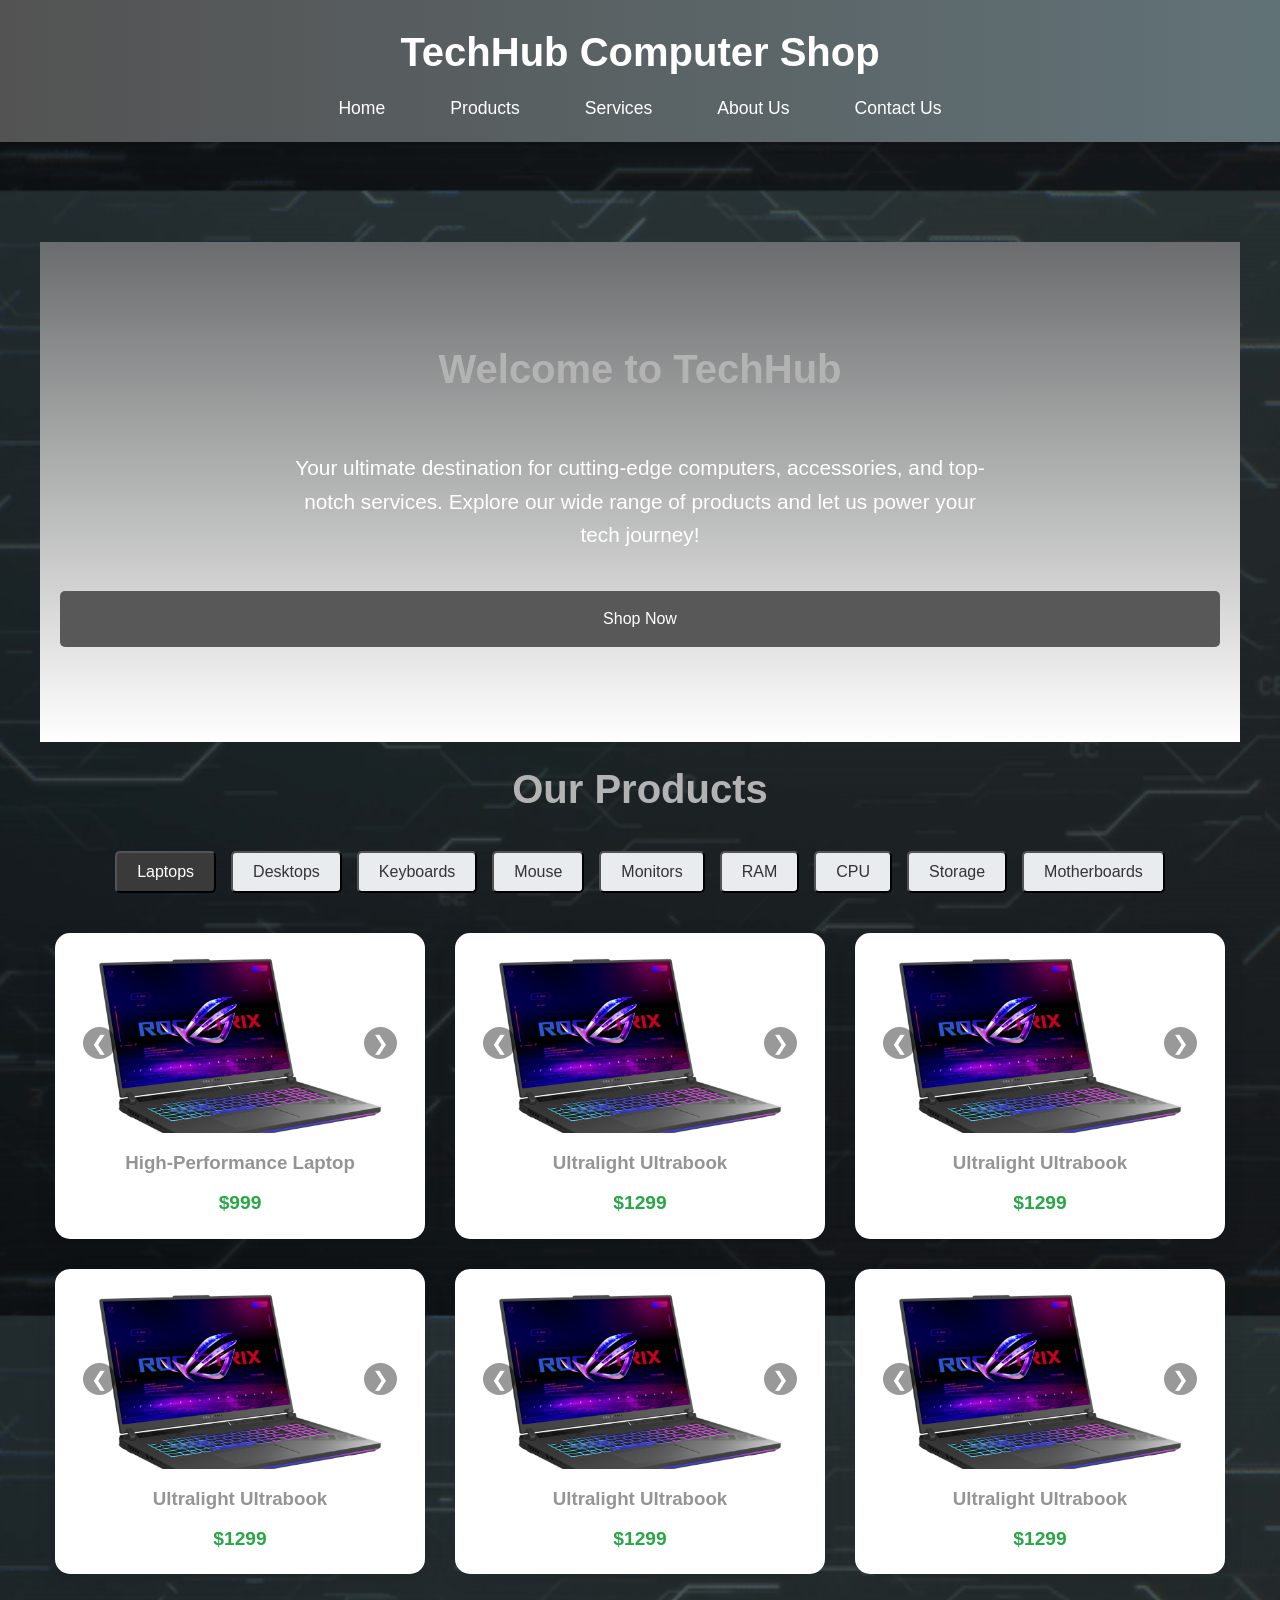
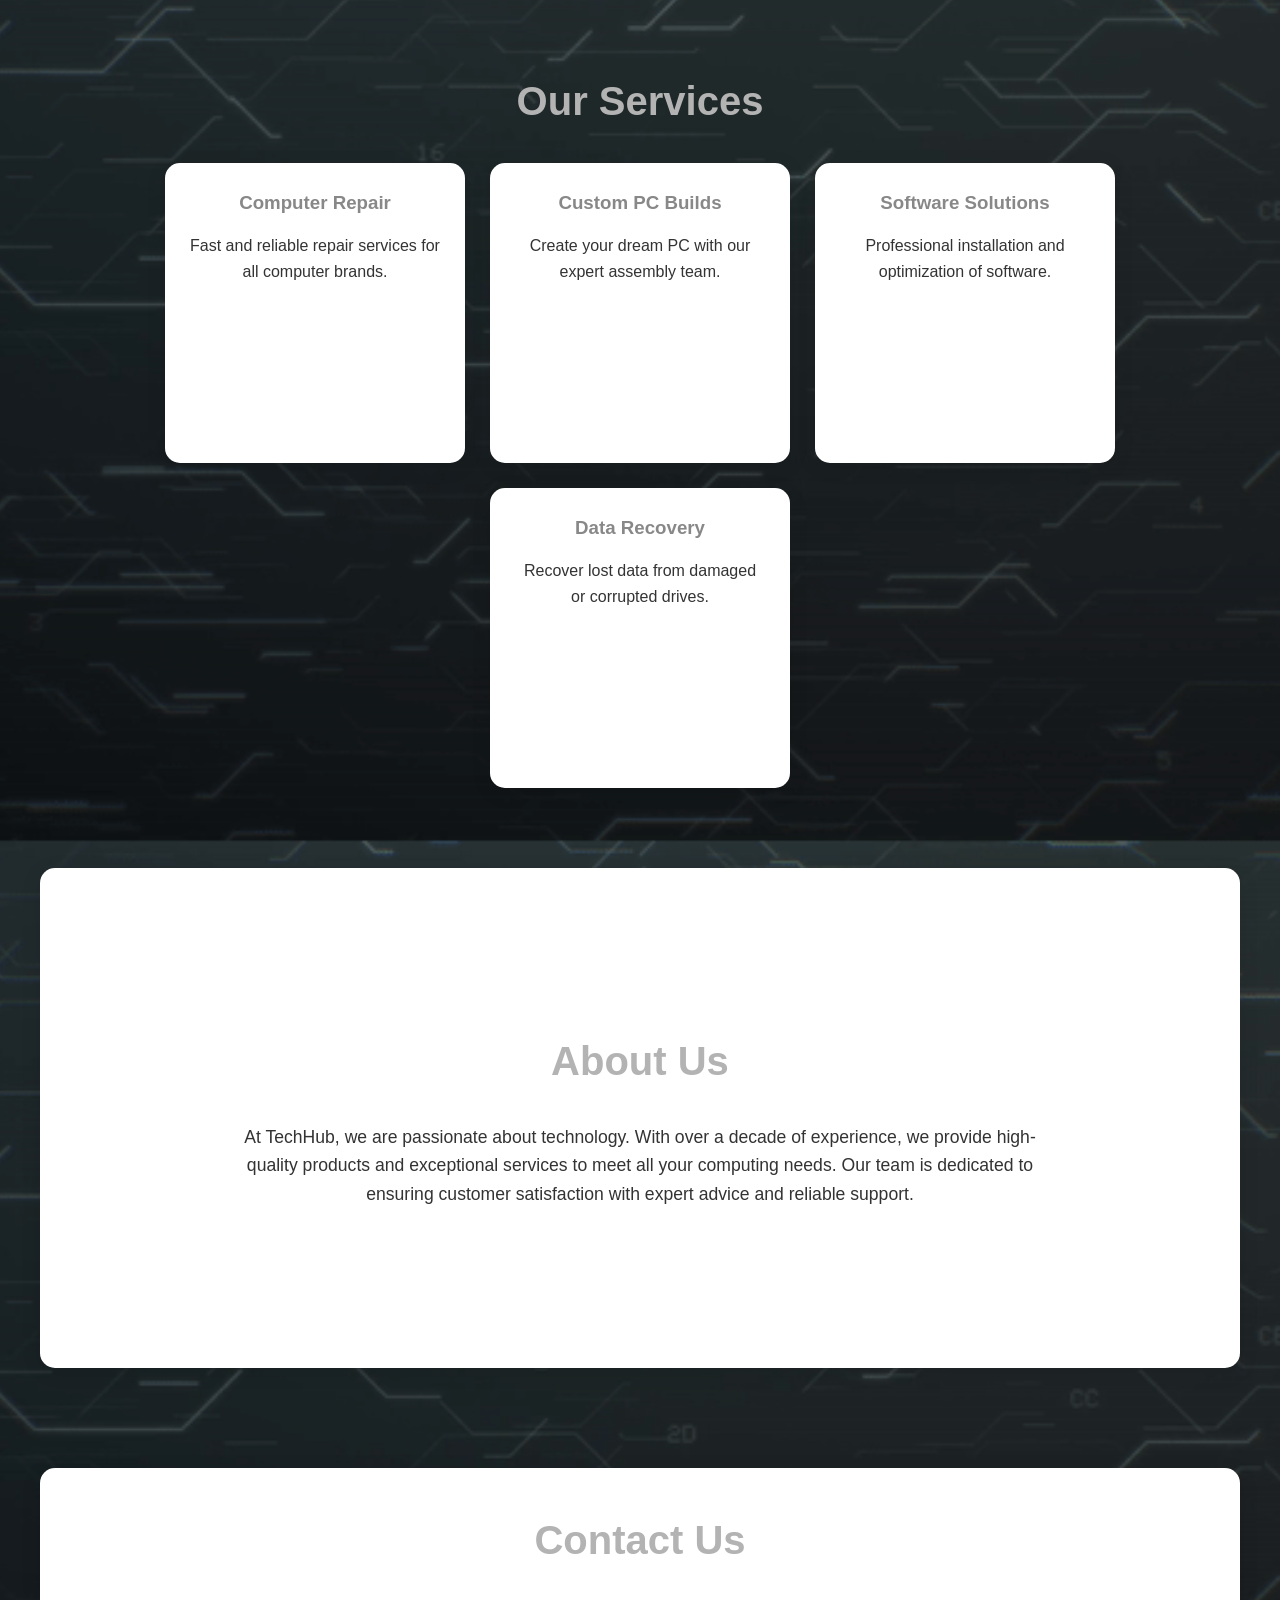
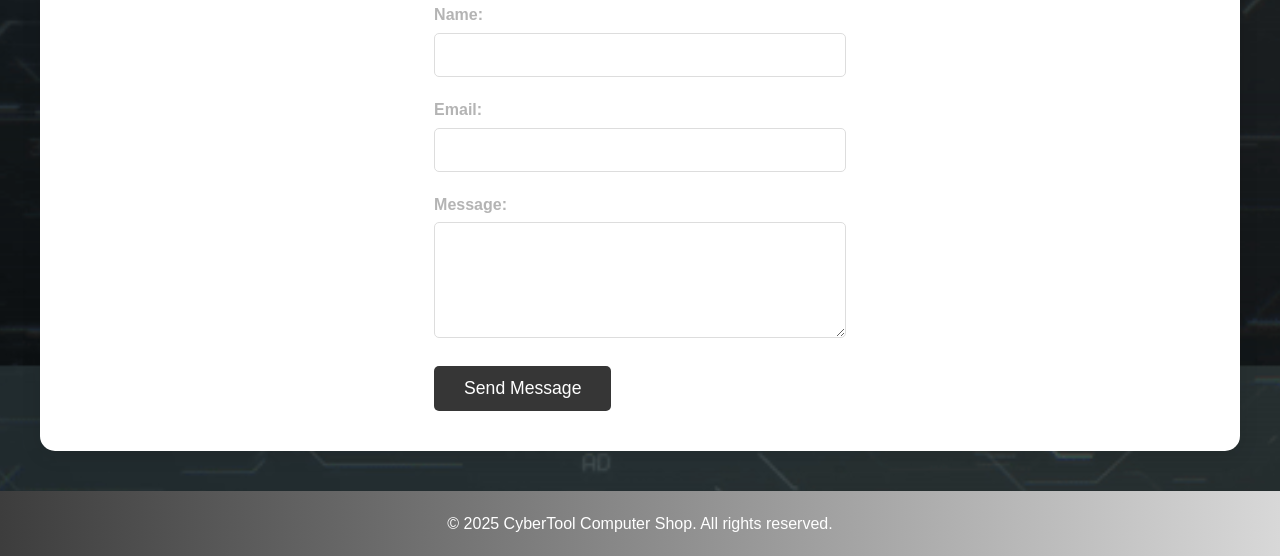
<file: computer show website/index.html>
<!DOCTYPE html>
<html lang="en">
    <head>
        <meta charset="UTF-8">
        <meta name="viewport" content="width=device-width, initial-scale=1.0">
        <title>TechHub Computer Shop</title>
        <link rel="stylesheet" href="prototype.css">
        
        <style>
            /* Reset and Basic Styles */
            * {
                margin: 0;
                padding: 0;
                box-sizing: border-box;
                font-family: 'Segoe UI', Arial, sans-serif;
            }

            html {
                scroll-behavior: smooth;
            }

            body {
                background-image: url(background.gif);
                background-size: 2000px;
                background-position: center;
                background-color: #f0f2f5;
                color: #333;
                line-height: 1.6;
            }

            header {
                background: linear-gradient(to right, #535353, #617277);
                color: white;
                padding: 20px 0;
                position: sticky;
                width: 100%;
                top: 0;
                z-index: 1000;
                box-shadow: 0 2px 10px rgba(0, 0, 0, 0.2);
            }

            header h1 {
                text-align: center;
                font-size: 2.5em;
                margin-bottom: 10px;
            }

            nav {
                text-align: center;
            }

            nav ul {
                list-style: none;
                display: flex;
                justify-content: center;
                gap: 25px;
            }

            nav ul li a {
                color: white;
                text-decoration: none;
                font-size: 1.1em;
                padding: 10px 20px;
                border-radius: 5px;
                transition: background-color 0.3s, transform 0.3s;
            }

            nav ul li a:hover {
                background-color: #989b9e;
                transform: scale(1.1);
            }

            nav ul li a.active {
                background-color: #989b9e;
                font-weight: bold;
            }

            section {  
                padding: 80px 20px;
                min-height: 500px;
                display: flex;
                flex-direction: column;
                justify-content: center;
                max-width: 1200px;
                margin: 0 auto;
            }

            section h2 {
                text-align: center;
                font-size: 2.5em;
                color: #b3b3b3;
                margin-bottom: 30px;
            }

            /* Home Section */
            #home {
                margin-top: 100px;
                background: linear-gradient(to bottom, #6b6c6d, #ffffff);
                background-size: cover;
                background-position: center;
                background-repeat: no-repeat;
                height: 400px;
                width: 100%;
                color: white;
                text-align: center;
            }
            #home p {
                font-size: 1.3em;
                max-width: 700px;
                margin: 20px auto;
            }

            #home .cta-button {
                display: inline-block;
                padding: 15px 30px;
                background-color: #585858;
                color: white;
                text-decoration: none;
                border-radius: 5px;
                margin-top: 20px;
                transition: background-color 0.3s;
            }

            #home .cta-button:hover {
                background-color: #494b4a;
            }

            /* Products Section */
            #products {
                padding-top: 120px; /* Extra padding to account for fixed header */
                padding: 15px;
            }

            #products .sub-nav {
                display: flex;
                justify-content: center;
                flex-wrap: wrap;
                gap: 15px;
                margin-bottom: 40px;
            }

            #products .sub-nav button {
                text-decoration: none;
                color: #333;
                background-color: #e9ecef;
                padding: 10px 20px;
                border-radius: 5px;
                font-size: 1em;
                transition: background-color 0.3s, color 0.3s;
                cursor: pointer;
            }
            
            #products .sub-nav button:hover,
            #products .sub-nav button.active {
                background-color: #3a3a3a;
                color: white;
            }

            #products .category {
                display: none; /* Hide all categories by default */
            }

            #products .category.active {
                display: block;
            }

            #products .product-grid {
                display: grid;
                grid-template-columns: repeat(auto-fit, minmax(300px, 1fr));
                gap: 30px;
            }

            #products .product-card {
                background: white;
                border-radius: 15px;
                box-shadow: 0 4px 20px rgba(0, 0, 0, 0.1);
                padding: 20px;
                text-align: center;
                transition: transform 0.3s, box-shadow 0.3s;
            }

            #products .product-card:hover {
                transform: translateY(-10px);
                box-shadow: 0 8px 25px rgba(0, 0, 0, 0.2);
            }

            #products .product-card img {
                width: 100%;
                height: 200px;
                object-fit: cover;
                border-radius: 10px;
                margin-bottom: 15px;
            }

            #products .product-card h3 {
                margin-bottom: 10px;
                color: #949494;
            }

            #products .product-card p {
                font-size: 1.2em;
                color: #28a745;
                font-weight: bold;
            }

            #services .service-list {
                display: flex;
                flex-wrap: wrap;
                justify-content: center;
                gap: 25px;
            }

            #services .service {
                background: white;
                border-radius: 15px;
                box-shadow: 0 4px 20px rgba(0, 0, 0, 0.1);
                padding: 25px;
                width: 300px;
                height: 300px;
                text-align: center;
                transition: transform 0.3s, box-shadow 0.3s;
            }

            #services .service:hover {
                transform: translateY(-10px);
                box-shadow: 0 8px 25px rgba(0, 0, 0, 0.2);
            }

            #services .service h3 {
                margin-bottom: 15px;
                color: #888888;
            }

            #about {
                background-color: white;
                border-radius: 15px;
                padding: 40px;
                box-shadow: 0 4px 20px rgba(0, 0, 0, 0.1);
                margin-bottom: 100px;
            }

            #about p {
                max-width: 800px;
                margin: 0 auto;
                text-align: center;
                font-size: 1.1em;
            }

            #contact {
                background-color: white;
                border-radius: 15px;
                padding: 40px;
                box-shadow: 0 4px 20px rgba(0, 0, 0, 0.1);
            }

            #contact form {
                max-width: 600px;
                margin: 0 auto;
            }

            #contact label {
                display: block;
                margin-bottom: 5px;
                font-weight: bold;
                color: #b4b4b4;
            }

            #contact input, #contact textarea {
                width: 100%;
                padding: 12px;
                margin-bottom: 20px;
                border: 1px solid #ddd;
                border-radius: 5px;
                font-size: 1em;
            }

            #contact button {
                background-color: #363636;
                color: white;
                padding: 12px 30px;
                border: none;
                border-radius: 5px;
                cursor: pointer;
                font-size: 1.1em;
                transition: background-color 0.3s;
            }

            #contact button:hover {
                background-color: #58595a;
            }

            footer {
                background: linear-gradient(to right, #3d3d3d, #d8d8d8);
                color: white;
                text-align: center;
                padding: 20px;
                margin-top: 40px;
            }

            .product-gallery {
                position: relative;
                overflow: hidden;
                border-radius: 10px;
                margin-bottom: 15px;
            }

            .slides {
                display: flex;
                transition: transform 0.5s ease;
            }

            .slides img {
                width: 100%;
                flex-shrink: 0;
            }

            .prev, .next {
                position: absolute;
                top: 50%;
                transform: translateY(-50%);
                background: rgba(0, 0, 0, 0.5);
                color: white;
                border: none;
                padding: 10px 15px;
                cursor: pointer;
                border-radius: 3px;
                transition: background 0.3s;
            }

            .prev:hover, .next:hover {
                background: rgba(0, 0, 0, 0.8);
            }

            .prev {
                left: 10px;
            }

            .next {
                right: 10px;
            }

            @media (max-width: 768px) {
                nav ul {
                    flex-direction: column;
                    gap: 10px;
                }

                #products .sub-nav {
                    flex-direction: column;
                    align-items: center;
                }

                section {
                    padding: 60px 15px;
                }

                #products .product-grid, #services .service-list {
                    grid-template-columns: 1fr;
                }
            }
        </style>
    </head>

    <body>
        
        <header>
            <h1>TechHub Computer Shop</h1>
            <nav>
                <ul>
                    <li><a href="#home">Home</a></li>
                    <li><a href="#products">Products</a></li>
                    <li><a href="#services">Services</a></li>
                    <li><a href="#about">About Us</a></li>
                    <li><a href="#contact">Contact Us</a></li> 
                </ul>
            </nav>
        </header>

        <section id="home">
            <h2>Welcome to TechHub</h2>
            <p>Your ultimate destination for cutting-edge computers, accessories, and top-notch services. Explore our wide range of products and let us power your tech journey!</p>
            <a href="#products" class="cta-button">Shop Now</a>
        </section>

        <section id="products">
            <h2>Our Products</h2>
            <div class="sub-nav">
                <button class="filter-btn active" data-category="laptops">Laptops</button>
                <button class="filter-btn" data-category="desktops">Desktops</button>
                <button class="filter-btn" data-category="keyboards">Keyboards</button>
                <button class="filter-btn" data-category="mice">Mouse</button>
                <button class="filter-btn" data-category="monitors">Monitors</button>
                <button class="filter-btn" data-category="ram">RAM</button>
                <button class="filter-btn" data-category="cpu">CPU</button>
                <button class="filter-btn" data-category="storage">Storage</button>
                <button class="filter-btn" data-category="motherboards">Motherboards</button>
            </div>

            <div id="laptops" class="category active">

                <div class="product-grid">
                    <div class="product-card">
                        <div class="product-gallery">
                            <div class="slides">
                                <img src="h732.png" alt="Laptop front">
                                <img src="laptop_2-removebg-preview (1).png" alt="Laptop side">
                                <img src="laptop_2-removebg-preview.png" alt="Laptop back">
                            </div>
                            <button class="prev">&#10094;</button>
                            <button class="next">&#10095;</button>
                        </div>
                        <h3>High-Performance Laptop</h3>
                        <p>$999</p>
                    </div>

                    <div class="product-card">
                        <div class="product-gallery">
                            <div class="slides">
                                <img src="h732.png" alt="Laptop front">
                                <img src="laptop_2-removebg-preview (1).png" alt="Laptop side">
                                <img src="laptop_2-removebg-preview.png" alt="Laptop back">
                            </div>
                            <button class="prev">&#10094;</button>
                            <button class="next">&#10095;</button>
                        </div>
                        <h3>Ultralight Ultrabook</h3>
                        <p>$1299</p>
                    </div>

                    <div class="product-card">
                        <div class="product-gallery">
                            <div class="slides">
                                <img src="h732.png" alt="Laptop front">
                                <img src="laptop_2-removebg-preview (1).png" alt="Laptop side">
                                <img src="laptop_2-removebg-preview.png" alt="Laptop back">
                            </div>
                            <button class="prev">&#10094;</button>
                            <button class="next">&#10095;</button>
                        </div>
                        <h3>Ultralight Ultrabook</h3>
                        <p>$1299</p>
                    </div>

                    <div class="product-card">
                        <div class="product-gallery">
                            <div class="slides">
                                <img src="h732.png" alt="Laptop front">
                                <img src="laptop_2-removebg-preview (1).png" alt="Laptop side">
                                <img src="laptop_2-removebg-preview.png" alt="Laptop back">
                            </div>
                            <button class="prev">&#10094;</button>
                            <button class="next">&#10095;</button>
                        </div>
                        <h3>Ultralight Ultrabook</h3>
                        <p>$1299</p>
                    </div>

                    <div class="product-card">
                        <div class="product-gallery">
                            <div class="slides">
                                <img src="h732.png" alt="Laptop front">
                                <img src="laptop_2-removebg-preview (1).png" alt="Laptop side">
                                <img src="laptop_2-removebg-preview.png" alt="Laptop back">
                            </div>
                            <button class="prev">&#10094;</button>
                            <button class="next">&#10095;</button>
                        </div>
                        <h3>Ultralight Ultrabook</h3>
                        <p>$1299</p>
                    </div>

                    <div class="product-card">
                        <div class="product-gallery">
                            <div class="slides">
                                <img src="h732.png" alt="Laptop front">
                                <img src="laptop_2-removebg-preview (1).png" alt="Laptop side">
                                <img src="laptop_2-removebg-preview.png" alt="Laptop back">
                            </div>
                            <button class="prev">&#10094;</button>
                            <button class="next">&#10095;</button>
                        </div>
                        <h3>Ultralight Ultrabook</h3>
                        <p>$1299</p>
                    </div>

                </div>
            </div>

            <div id="desktops" class="category">
                <div class="product-grid">

                    <div class="product-card">
                        <div class="product-gallery">
                            <div class="slides">
                                <img src="Desktop_PC-removebg-preview.png" alt="Laptop front">
                                <img src="Desktop_PC-removebg-preview.png" alt="Laptop side">
                                <img src="Desktop_PC-removebg-preview.png" alt="Laptop back">
                            </div>
                            <button class="prev">&#10094;</button>
                            <button class="next">&#10095;</button>
                        </div>
                        <h3>Gaming Desktop</h3>
                        <p>$1499</p>
                    </div>

                    <div class="product-card">
                        <div class="product-gallery">
                            <div class="slides">
                                <img src="Desktop_PC-removebg-preview.png" alt="Laptop front">
                                <img src="Desktop_PC-removebg-preview.png" alt="Laptop side">
                                <img src="Desktop_PC-removebg-preview.png" alt="Laptop back">
                            </div>
                            <button class="prev">&#10094;</button>
                            <button class="next">&#10095;</button>
                        </div>
                        <h3>Workstation PC</h3>
                        <p>$1999</p>
                    </div>

                    <div class="product-card">
                        <div class="product-gallery">
                            <div class="slides">
                                <img src="Desktop_PC-removebg-preview.png" alt="Laptop front">
                                <img src="Desktop_PC-removebg-preview.png" alt="Laptop side">
                                <img src="Desktop_PC-removebg-preview.png" alt="Laptop back">
                            </div>
                            <button class="prev">&#10094;</button>
                            <button class="next">&#10095;</button>
                        </div>
                        <h3>Workstation PC</h3>
                        <p>$1999</p>
                    </div>

                    <div class="product-card">
                        <div class="product-gallery">
                            <div class="slides">
                                <img src="Desktop_PC-removebg-preview.png" alt="Laptop front">
                                <img src="Desktop_PC-removebg-preview.png" alt="Laptop side">
                                <img src="Desktop_PC-removebg-preview.png" alt="Laptop back">
                            </div>
                            <button class="prev">&#10094;</button>
                            <button class="next">&#10095;</button>
                        </div>
                        <h3>Workstation PC</h3>
                        <p>$1999</p>
                    </div>

                    <div class="product-card">
                        <div class="product-gallery">
                            <div class="slides">
                                <img src="Desktop_PC-removebg-preview.png" alt="Laptop front">
                                <img src="Desktop_PC-removebg-preview.png" alt="Laptop side">
                                <img src="Desktop_PC-removebg-preview.png" alt="Laptop back">
                            </div>
                            <button class="prev">&#10094;</button>
                            <button class="next">&#10095;</button>
                        </div>
                        <h3>Workstation PC</h3>
                        <p>$1999</p>
                    </div>

                    <div class="product-card">
                        <div class="product-gallery">
                            <div class="slides">
                                <img src="Desktop_PC-removebg-preview.png" alt="Laptop front">
                                <img src="Desktop_PC-removebg-preview.png" alt="Laptop side">
                                <img src="Desktop_PC-removebg-preview.png" alt="Laptop back">
                            </div>
                            <button class="prev">&#10094;</button>
                            <button class="next">&#10095;</button>
                        </div>
                        <h3>Workstation PC</h3>
                        <p>$1999</p>
                    </div>

                </div>
            </div>


            <div id="keyboards" class="category">
                <div class="product-grid">

                    <div class="product-card">
                        <div class="product-gallery">
                            <div class="slides">
                                <img src="keyboard-removebg-preview.png" alt="Laptop front">
                                <img src="keyboard-removebg-preview.png" alt="Laptop side">
                                <img src="keyboard-removebg-preview.png" alt="Laptop back">
                            </div>
                            <button class="prev">&#10094;</button>
                            <button class="next">&#10095;</button>
                        </div>
                        <h3>Mechanical Keyboard</h3>
                        <p>$89</p>
                    </div>

                    <div class="product-card">
                        <div class="product-gallery">
                            <div class="slides">
                                <img src="keyboard-removebg-preview.png" alt="Laptop front">
                                <img src="keyboard-removebg-preview.png" alt="Laptop side">
                                <img src="keyboard-removebg-preview.png" alt="Laptop back">
                            </div>
                            <button class="prev">&#10094;</button>
                            <button class="next">&#10095;</button>
                        </div>
                        <h3>RGB Keyboard</h3>
                        <p>$129</p>
                    </div>

                    <div class="product-card">
                        <div class="product-gallery">
                            <div class="slides">
                                <img src="keyboard-removebg-preview.png" alt="Laptop front">
                                <img src="keyboard-removebg-preview.png" alt="Laptop side">
                                <img src="keyboard-removebg-preview.png" alt="Laptop back">
                            </div>
                            <button class="prev">&#10094;</button>
                            <button class="next">&#10095;</button>
                        </div>
                        <h3>RGB Keyboard</h3>
                        <p>$129</p>
                    </div>

                    <div class="product-card">
                        <div class="product-gallery">
                            <div class="slides">
                                <img src="keyboard-removebg-preview.png" alt="Laptop front">
                                <img src="keyboard-removebg-preview.png" alt="Laptop side">
                                <img src="keyboard-removebg-preview.png" alt="Laptop back">
                            </div>
                            <button class="prev">&#10094;</button>
                            <button class="next">&#10095;</button>
                        </div>
                        <h3>RGB Keyboard</h3>
                        <p>$129</p>
                    </div>
                    
                    <div class="product-card">
                        <div class="product-gallery">
                            <div class="slides">
                                <img src="keyboard-removebg-preview.png" alt="Laptop front">
                                <img src="keyboard-removebg-preview.png" alt="Laptop side">
                                <img src="keyboard-removebg-preview.png" alt="Laptop back">
                            </div>
                            <button class="prev">&#10094;</button>
                            <button class="next">&#10095;</button>
                        </div>
                        <h3>RGB Keyboard</h3>
                        <p>$129</p>
                    </div>

                    <div class="product-card">
                        <div class="product-gallery">
                            <div class="slides">
                                <img src="keyboard-removebg-preview.png" alt="Laptop front">
                                <img src="keyboard-removebg-preview.png" alt="Laptop side">
                                <img src="keyboard-removebg-preview.png" alt="Laptop back">
                            </div>
                            <button class="prev">&#10094;</button>
                            <button class="next">&#10095;</button>
                        </div>
                        <h3>RGB Keyboard</h3>
                        <p>$129</p>
                    </div>

                </div>
            </div>


            <div id="mice" class="category">
                <div class="product-grid">

                    <div class="product-card">
                        <div class="product-gallery">
                            <div class="slides">
                                <img src="mouse side.jpg" alt="Laptop front">
                                <img src="mouse top.png" alt="Laptop side">
                                <img src="mouse side.jpg" alt="Laptop back">
                            </div>
                            <button class="prev">&#10094;</button>
                            <button class="next">&#10095;</button>
                        </div>
                        <h3>Wireless Mouse</h3>
                        <p>$49</p>
                    </div>

                    <div class="product-card">
                        <div class="product-gallery">
                            <div class="slides">
                                <img src="mouse side.jpg" alt="Laptop front">
                                <img src="mouse top.png" alt="Laptop side">
                                <img src="mouse side.jpg" alt="Laptop back">
                            </div>
                            <button class="prev">&#10094;</button>
                            <button class="next">&#10095;</button>
                        </div>
                        <h3>Gaming Mouse</h3>
                        <p>$79</p>
                    </div>

                    <div class="product-card">
                        <div class="product-gallery">
                            <div class="slides">
                                <img src="mouse side.jpg" alt="Laptop front">
                                <img src="mouse top.png" alt="Laptop side">
                                <img src="mouse side.jpg" alt="Laptop back">
                            </div>
                            <button class="prev">&#10094;</button>
                            <button class="next">&#10095;</button>
                        </div>
                        <h3>Gaming Mouse</h3>
                        <p>$79</p>
                    </div>

                    <div class="product-card">
                        <div class="product-gallery">
                            <div class="slides">
                                <img src="mouse side.jpg" alt="Laptop front">
                                <img src="mouse top.png" alt="Laptop side">
                                <img src="mouse side.jpg" alt="Laptop back">
                            </div>
                            <button class="prev">&#10094;</button>
                            <button class="next">&#10095;</button>
                        </div>
                        <h3>Gaming Mouse</h3>
                        <p>$79</p>
                    </div>

                    <div class="product-card">
                        <div class="product-gallery">
                            <div class="slides">
                                <img src="mouse side.jpg" alt="Laptop front">
                                <img src="mouse top.png" alt="Laptop side">
                                <img src="mouse side.jpg" alt="Laptop back">
                            </div>
                            <button class="prev">&#10094;</button>
                            <button class="next">&#10095;</button>
                        </div>
                        <h3>Gaming Mouse</h3>
                        <p>$79</p>
                    </div>

                    <div class="product-card">
                        <div class="product-gallery">
                            <div class="slides">
                                <img src="mouse side.jpg" alt="Laptop front">
                                <img src="mouse top.png" alt="Laptop side">
                                <img src="mouse side.jpg" alt="Laptop back">
                            </div>
                            <button class="prev">&#10094;</button>
                            <button class="next">&#10095;</button>
                        </div>
                        <h3>Gaming Mouse</h3>
                        <p>$79</p>
                    </div>

                </div>
            </div>


            <div id="monitors" class="category">
                <div class="product-grid">

                    <div class="product-card">
                        <div class="product-gallery">
                            <div class="slides">
                                <img src="monitor1-removebg-preview.png" alt="Laptop front">
                                <img src="monitor_2-removebg-preview.png" alt="Laptop side">
                                <img src="monitor_3-removebg-preview.png" alt="Laptop back">
                            </div>
                            <button class="prev">&#10094;</button>
                            <button class="next">&#10095;</button>
                        </div>
                        <h3>4K Monitor</h3>
                        <p>$299</p>
                    </div>

                    <div class="product-card">
                        <div class="product-gallery">
                            <div class="slides">
                                <img src="monitor1-removebg-preview.png" alt="Laptop front">
                                <img src="monitor_2-removebg-preview.png" alt="Laptop side">
                                <img src="monitor_3-removebg-preview.png" alt="Laptop back">
                            </div>
                            <button class="prev">&#10094;</button>
                            <button class="next">&#10095;</button>
                        </div>
                        <h3>Ultrawide Monitor</h3>
                        <p>$499</p>
                    </div>

                    <div class="product-card">
                        <div class="product-gallery">
                            <div class="slides">
                                <img src="monitor1-removebg-preview.png" alt="Laptop front">
                                <img src="monitor_2-removebg-preview.png" alt="Laptop side">
                                <img src="monitor_3-removebg-preview.png" alt="Laptop back">
                            </div>
                            <button class="prev">&#10094;</button>
                            <button class="next">&#10095;</button>
                        </div>
                        <h3>Ultrawide Monitor</h3>
                        <p>$499</p>
                    </div>

                    <div class="product-card">
                        <div class="product-gallery">
                            <div class="slides">
                                <img src="monitor1-removebg-preview.png" alt="Laptop front">
                                <img src="monitor_2-removebg-preview.png" alt="Laptop side">
                                <img src="monitor_3-removebg-preview.png" alt="Laptop back">
                            </div>
                            <button class="prev">&#10094;</button>
                            <button class="next">&#10095;</button>
                        </div>
                        <h3>Ultrawide Monitor</h3>-card
                        <p>$499</p>
                    </div>

                    <div class="product-card">
                        <div class="product-gallery">
                            <div class="slides">
                                <img src="monitor1-removebg-preview.png" alt="Laptop front">
                                <img src="monitor_2-removebg-preview.png" alt="Laptop side">
                                <img src="monitor_3-removebg-preview.png" alt="Laptop back">
                            </div>
                            <button class="prev">&#10094;</button>
                            <button class="next">&#10095;</button>
                        </div>
                        <h3>Ultrawide Monitor</h3>
                        <p>$499</p>
                    </div>

                    <div class="product-card">
                        <div class="product-gallery">
                            <div class="slides">
                                <img src="monitor1-removebg-preview.png" alt="Laptop front">
                                <img src="monitor_2-removebg-preview.png" alt="Laptop side">
                                <img src="monitor_3-removebg-preview.png" alt="Laptop back">
                            </div>
                            <button class="prev">&#10094;</button>
                            <button class="next">&#10095;</button>
                        </div>
                        <h3>Ultrawide Monitor</h3>
                        <p>$499</p>
                    </div>

                </div>
            </div>


            <div id="ram" class="category">
                <div class="product-grid">
    
                    <div class="product-card">
                        <div class="product-gallery">
                            <div class="slides">
                                <img src="RAM_1-removebg-preview.png" alt="Laptop front">
                                <img src="RAM_2-removebg-preview.png" alt="Laptop side">
                                <img src="RAM_3-removebg-preview.png" alt="Laptop back">
                            </div>
                            <button class="prev">&#10094;</button>
                            <button class="next">&#10095;</button>
                        </div>
                        <h3>16GB DDR4 RAM</h3>
                        <p>$79</p>
                    </div>

                    <div class="product-card">
                        <div class="product-gallery">
                            <div class="slides">
                                <img src="RAM_1-removebg-preview.png" alt="Laptop front">
                                <img src="RAM_2-removebg-preview.png" alt="Laptop side">
                                <img src="RAM_3-removebg-preview.png" alt="Laptop back">
                            </div>
                            <button class="prev">&#10094;</button>
                            <button class="next">&#10095;</button>
                        </div>
                        <h3>32GB DDR4 RAM</h3>
                        <p>$149</p>
                    </div>

                    <div class="product-card">
                        <div class="product-gallery">
                            <div class="slides">
                                <img src="RAM_1-removebg-preview.png" alt="Laptop front">
                                <img src="RAM_2-removebg-preview.png" alt="Laptop side">
                                <img src="RAM_3-removebg-preview.png" alt="Laptop back">
                            </div>
                            <button class="prev">&#10094;</button>
                            <button class="next">&#10095;</button>
                        </div>
                        <h3>32GB DDR4 RAM</h3>
                        <p>$149</p>
                    </div>

                    <div class="product-card">
                        <div class="product-gallery">
                            <div class="slides">
                                <img src="RAM_1-removebg-preview.png" alt="Laptop front">
                                <img src="RAM_2-removebg-preview.png" alt="Laptop side">
                                <img src="RAM_3-removebg-preview.png" alt="Laptop back">
                            </div>
                            <button class="prev">&#10094;</button>
                            <button class="next">&#10095;</button>
                        </div>
                        <h3>32GB DDR4 RAM</h3>
                        <p>$149</p>
                    </div>

                    <div class="product-card">
                        <div class="product-gallery">
                            <div class="slides">
                                <img src="RAM_1-removebg-preview.png" alt="Laptop front">
                                <img src="RAM_2-removebg-preview.png" alt="Laptop side">
                                <img src="RAM_3-removebg-preview.png" alt="Laptop back">
                            </div>
                            <button class="prev">&#10094;</button>
                            <button class="next">&#10095;</button>
                        </div>
                        <h3>32GB DDR4 RAM</h3>-card
                        <p>$149</p>
                    </div>

                    <div class="product-card">
                        <div class="product-gallery">
                            <div class="slides">
                                <img src="RAM_1-removebg-preview.png" alt="Laptop front">
                                <img src="RAM_2-removebg-preview.png" alt="Laptop side">
                                <img src="RAM_3-removebg-preview.png" alt="Laptop back">
                            </div>
                            <button class="prev">&#10094;</button>
                            <button class="next">&#10095;</button>
                        </div>
                        <h3>32GB DDR4 RAM</h3>
                        <p>$149</p>
                    </div>

                </div>
            </div>


            <div id="cpu" class="category">
                <div class="product-grid">
                    <div class="product-card">
                        <div class="product-gallery">
                            <div class="slides">
                                <img src="CPU_1-removebg-preview.png" alt="Laptop front">
                                <img src="CPU_2-removebg-preview.png" alt="Laptop side">
                                <img src="CPU_3-removebg-preview.png" alt="Laptop back">
                            </div>
                            <button class="prev">&#10094;</button>
                            <button class="next">&#10095;</button>
                        </div>
                        <h3>Intel core Ultra</h3>
                        <p>$499</p>
                    </div>

                    <div class="product-card">
                        <div class="product-gallery">
                            <div class="slides">
                                <img src="CPU_1-removebg-preview.png" alt="Laptop front">
                                <img src="CPU_2-removebg-preview.png" alt="Laptop side">
                                <img src="CPU_3-removebg-preview.png" alt="Laptop back">
                            </div>
                            <button class="prev">&#10094;</button>
                            <button class="next">&#10095;</button>
                        </div>
                        <h3>Intel core Ultra</h3>
                        <p>$499</p>
                    </div>

                    <div class="product-card">
                        <div class="product-gallery">
                            <div class="slides">
                                <img src="CPU_1-removebg-preview.png" alt="Laptop front">
                                <img src="CPU_2-removebg-preview.png" alt="Laptop side">
                                <img src="CPU_3-removebg-preview.png" alt="Laptop back">
                            </div>
                            <button class="prev">&#10094;</button>
                            <button class="next">&#10095;</button>
                        </div>
                        <h3>Intel core Ultra</h3>
                        <p>$499</p>
                    </div>

                    <div class="product-card">
                        <div class="product-gallery">
                            <div class="slides">
                                <img src="CPU_1-removebg-preview.png" alt="Laptop front">
                                <img src="CPU_2-removebg-preview.png" alt="Laptop side">
                                <img src="CPU_3-removebg-preview.png" alt="Laptop back">
                            </div>
                            <button class="prev">&#10094;</button>
                            <button class="next">&#10095;</button>
                        </div>
                        <h3>Intel core Ultra</h3>
                        <p>$499</p>
                    </div>

                    <div class="product-card">
                        <div class="product-gallery">
                            <div class="slides">
                                <img src="CPU_1-removebg-preview.png" alt="Laptop front">
                                <img src="CPU_2-removebg-preview.png" alt="Laptop side">
                                <img src="CPU_3-removebg-preview.png" alt="Laptop back">
                            </div>
                            <button class="prev">&#10094;</button>
                            <button class="next">&#10095;</button>
                        </div>
                        <h3>Intel core Ultra</h3>
                        <p>$499</p>
                    </div>

                    <div class="product-card">
                        <div class="product-gallery">
                            <div class="slides">
                                <img src="CPU_1-removebg-preview.png" alt="Laptop front">
                                <img src="CPU_2-removebg-preview.png" alt="Laptop side">
                                <img src="CPU_3-removebg-preview.png" alt="Laptop back">
                            </div>
                            <button class="prev">&#10094;</button>
                            <button class="next">&#10095;</button>
                        </div>
                        <h3>Intel core Ultra</h3>
                        <p>$499</p>
                    </div>

                </div>
            </div>


            <div id="storage" class="category">
                <div class="product-grid">
                    <div class="product-card">
                        <div class="product-gallery">
                            <div class="slides">
                                <img src="SSD 1.jpg" alt="Laptop front">
                                <img src="SSD 2.jpg" alt="Laptop side">
                                <img src="SSD 3.jpg" alt="Laptop back">
                            </div>
                            <button class="prev">&#10094;</button>
                            <button class="next">&#10095;</button>
                        </div>
                        <h3>2TB NVMe SSD</h3>
                        <p>$129</p>
                    </div>

                    <div class="product-card">
                        <div class="product-gallery">
                            <div class="slides">
                                <img src="SSD 1.jpg" alt="Laptop front">
                                <img src="SSD 2.jpg" alt="Laptop side">
                                <img src="SSD 3.jpg" alt="Laptop back">
                            </div>
                            <button class="prev">&#10094;</button>
                            <button class="next">&#10095;</button>
                        </div>
                        <h3>2TB NVMe SSD</h3>
                        <p>$89</p>
                    </div>

                    <div class="product-card">
                        <div class="product-gallery">
                            <div class="slides">
                                <img src="SSD 1.jpg" alt="Laptop front">
                                <img src="SSD 2.jpg" alt="Laptop side">
                                <img src="SSD 3.jpg" alt="Laptop back">
                            </div>
                            <button class="prev">&#10094;</button>
                            <button class="next">&#10095;</button>
                        </div>
                        <h3>2TB NVMe SSD</h3>
                        <p>$89</p>
                    </div>

                    <div class="product-card">
                        <div class="product-gallery">
                            <div class="slides">
                                <img src="SSD 1.jpg" alt="Laptop front">
                                <img src="SSD 2.jpg" alt="Laptop side">
                                <img src="SSD 3.jpg" alt="Laptop back">
                            </div>
                            <button class="prev">&#10094;</button>
                            <button class="next">&#10095;</button>
                        </div>
                        <h3>2TB NVMe SSD</h3>
                        <p>$89</p>
                    </div>

                    <div class="product-card">
                        <div class="product-gallery">
                            <div class="slides">
                                <img src="SSD 1.jpg" alt="Laptop front">
                                <img src="SSD 2.jpg" alt="Laptop side">
                                <img src="SSD 3.jpg" alt="Laptop back">
                            </div>
                            <button class="prev">&#10094;</button>
                            <button class="next">&#10095;</button>
                        </div>
                        <h3>2TB NVMe SSD</h3>
                        <p>$89</p>
                    </div>

                    <div class="product-card">
                        <div class="product-gallery">
                            <div class="slides">
                                <img src="SSD 1.jpg" alt="Laptop front">
                                <img src="SSD 2.jpg" alt="Laptop side">
                                <img src="SSD 3.jpg" alt="Laptop back">
                            </div>
                            <button class="prev">&#10094;</button>
                            <button class="next">&#10095;</button>
                        </div>
                        <h3>2TB NVMe SSD</h3>
                        <p>$89</p>
                    </div>
                    
                </div>
            </div>


            <div id="motherboards" class="category">
                <div class="product-grid">
                    <div class="product-card">
                        <div class="product-gallery">
                            <div class="slides">
                                <img src="Mother_board-removebg-preview.png" alt="Laptop front">
                                <img src="Mother_board_2-removebg-preview.png" alt="Laptop side">
                                <img src="Mother_board_3-removebg-preview.png" alt="Laptop back">
                            </div>
                            <button class="prev">&#10094;</button>
                            <button class="next">&#10095;</button>
                        </div>
                        <h3>ATX Motherboard</h3>
                        <p>$199</p>
                    </div>

                    <div class="product-card">
                        <div class="product-gallery">
                            <div class="slides">
                                <img src="Mother_board-removebg-preview.png" alt="Laptop front">
                                <img src="Mother_board_2-removebg-preview.png" alt="Laptop side">
                                <img src="Mother_board_3-removebg-preview.png" alt="Laptop back">
                            </div>
                            <button class="prev">&#10094;</button>
                            <button class="next">&#10095;</button>
                        </div>
                        <h3>Micro ATX Motherboard</h3>
                        <p>$149</p>
                    </div>

                    <div class="product-card">
                        <div class="product-gallery">
                            <div class="slides">
                                <img src="Mother_board-removebg-preview.png" alt="Laptop front">
                                <img src="Mother_board_2-removebg-preview.png" alt="Laptop side">
                                <img src="Mother_board_3-removebg-preview.png" alt="Laptop back">
                            </div>
                            <button class="prev">&#10094;</button>
                            <button class="next">&#10095;</button>
                        </div>
                        <h3>Micro ATX Motherboard</h3>
                        <p>$149</p>
                    </div>

                    <div class="product-card">
                        <div class="product-gallery">
                            <div class="slides">
                                <img src="Mother_board-removebg-preview.png" alt="Laptop front">
                                <img src="Mother_board_2-removebg-preview.png" alt="Laptop side">
                                <img src="Mother_board_3-removebg-preview.png" alt="Laptop back">
                            </div>
                            <button class="prev">&#10094;</button>
                            <button class="next">&#10095;</button>
                        </div>
                        <h3>Micro ATX Motherboard</h3>
                        <p>$149</p>
                    </div>

                    <div class="product-card">
                        <div class="product-gallery">
                            <div class="slides">
                                <img src="Mother_board-removebg-preview.png" alt="Laptop front">
                                <img src="Mother_board_2-removebg-preview.png" alt="Laptop side">
                                <img src="Mother_board_3-removebg-preview.png" alt="Laptop back">
                            </div>
                            <button class="prev">&#10094;</button>
                            <button class="next">&#10095;</button>
                        </div>
                        <h3>Micro ATX Motherboard</h3>
                        <p>$149</p>
                    </div>

                    <div class="product-card">
                        <div class="product-gallery">
                            <div class="slides">
                                <img src="Mother_board-removebg-preview.png" alt="Laptop front">
                                <img src="Mother_board_2-removebg-preview.png" alt="Laptop side">
                                <img src="Mother_board_3-removebg-preview.png" alt="Laptop back">
                            </div>
                            <button class="prev">&#10094;</button>
                            <button class="next">&#10095;</button>
                        </div>
                        <h3>Micro ATX Motherboard</h3>
                        <p>$149</p>
                    </div>

                </div>
            </div>
        </section>


        <section id="services">
            <h2>Our Services</h2>
            <div class="service-list">
                <div class="service">
                    <h3>Computer Repair</h3>
                    <p>Fast and reliable repair services for all computer brands.</p>
                </div>
                <div class="service">
                    <h3>Custom PC Builds</h3>
                    <p>Create your dream PC with our expert assembly team.</p>
                </div>
                <div class="service">
                    <h3>Software Solutions</h3>
                    <p>Professional installation and optimization of software.</p>
                </div>
                <div class="service">
                    <h3>Data Recovery</h3>
                    <p>Recover lost data from damaged or corrupted drives.</p>
                </div>
            </div>
        </section>


        <section id="about">
            <h2>About Us</h2>
            <p>At TechHub, we are passionate about technology. With over a decade of experience, we provide high-quality products and exceptional services to meet all your computing needs. Our team is dedicated to ensuring customer satisfaction with expert advice and reliable support.</p>
        </section>


        <section id="contact">
            <h2>Contact Us</h2>
            <form>
                <label for="name">Name:</label>
                <input type="text" id="name" name="name" required>

                <label for="email">Email:</label>
                <input type="email" id="email" name="email" required>

                <label for="message">Message:</label>
                <textarea id="message" name="message" rows="5" required></textarea>

                <button type="submit">Send Message</button>
            </form>
        </section>


        <footer>
            <p>&copy; 2025 CyberTool Computer Shop. All rights reserved.</p>
        </footer>

        
        <script>
            // Filter buttons
        document.querySelectorAll('.filter-btn').forEach(btn => {
            btn.addEventListener('click', (e) => {
                document.querySelectorAll('.filter-btn').forEach(b => b.classList.remove('active'));
                document.querySelectorAll('.category').forEach(c => c.classList.remove('active'));
                
                e.target.classList.add('active');
                const category = e.target.getAttribute('data-category');
                document.getElementById(category).classList.add('active');
            });
        });

        // Product gallery slides
        document.querySelectorAll('.product-gallery').forEach(gallery => {
            const slides = gallery.querySelector('.slides');
            const images = slides.querySelectorAll('img');
            const prevBtn = gallery.querySelector('.prev');
            const nextBtn = gallery.querySelector('.next');
            let index = 0;

            function showSlide(i) {
                index = (i + images.length) % images.length;
                slides.style.transform = `translateX(${-index * 100}%)`;
            }

            prevBtn.addEventListener('click', () => showSlide(index - 1));
            nextBtn.addEventListener('click', () => showSlide(index + 1));
        });
        </script>

    </body>
</html>
</file>
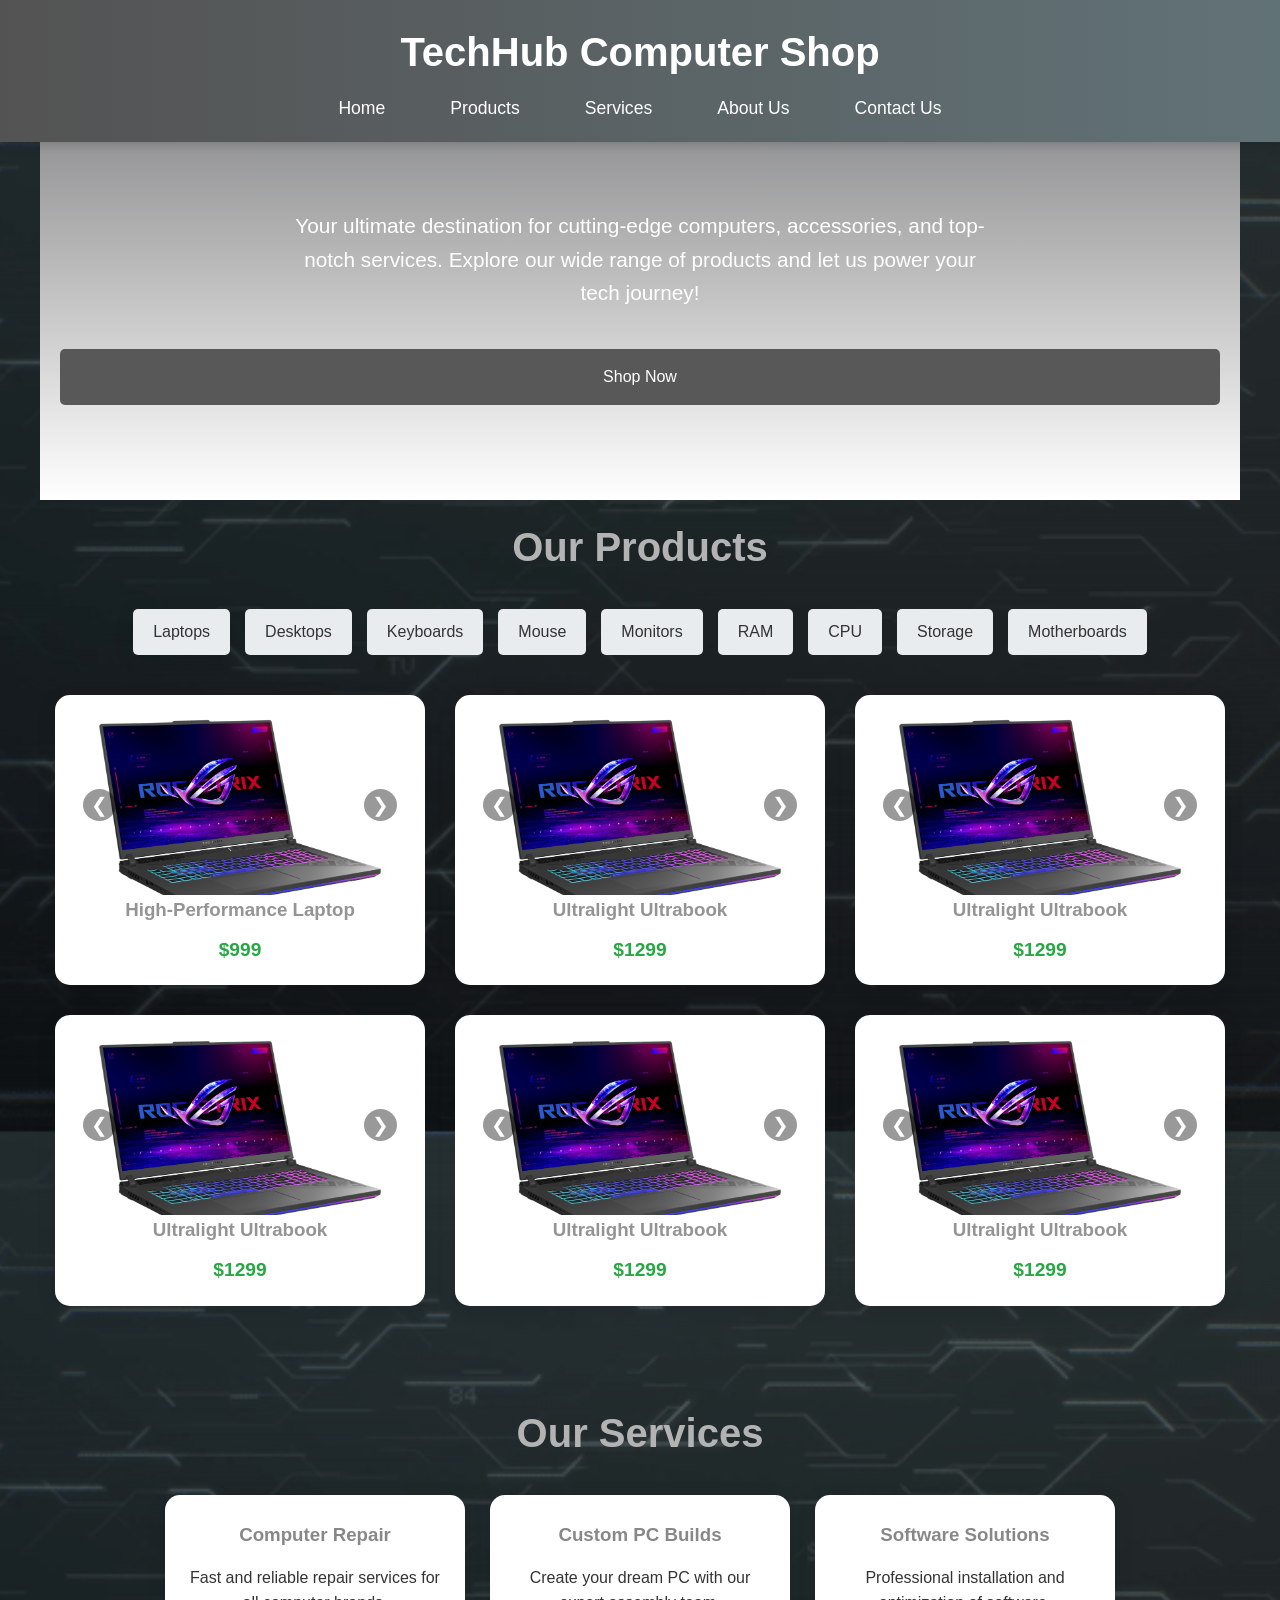
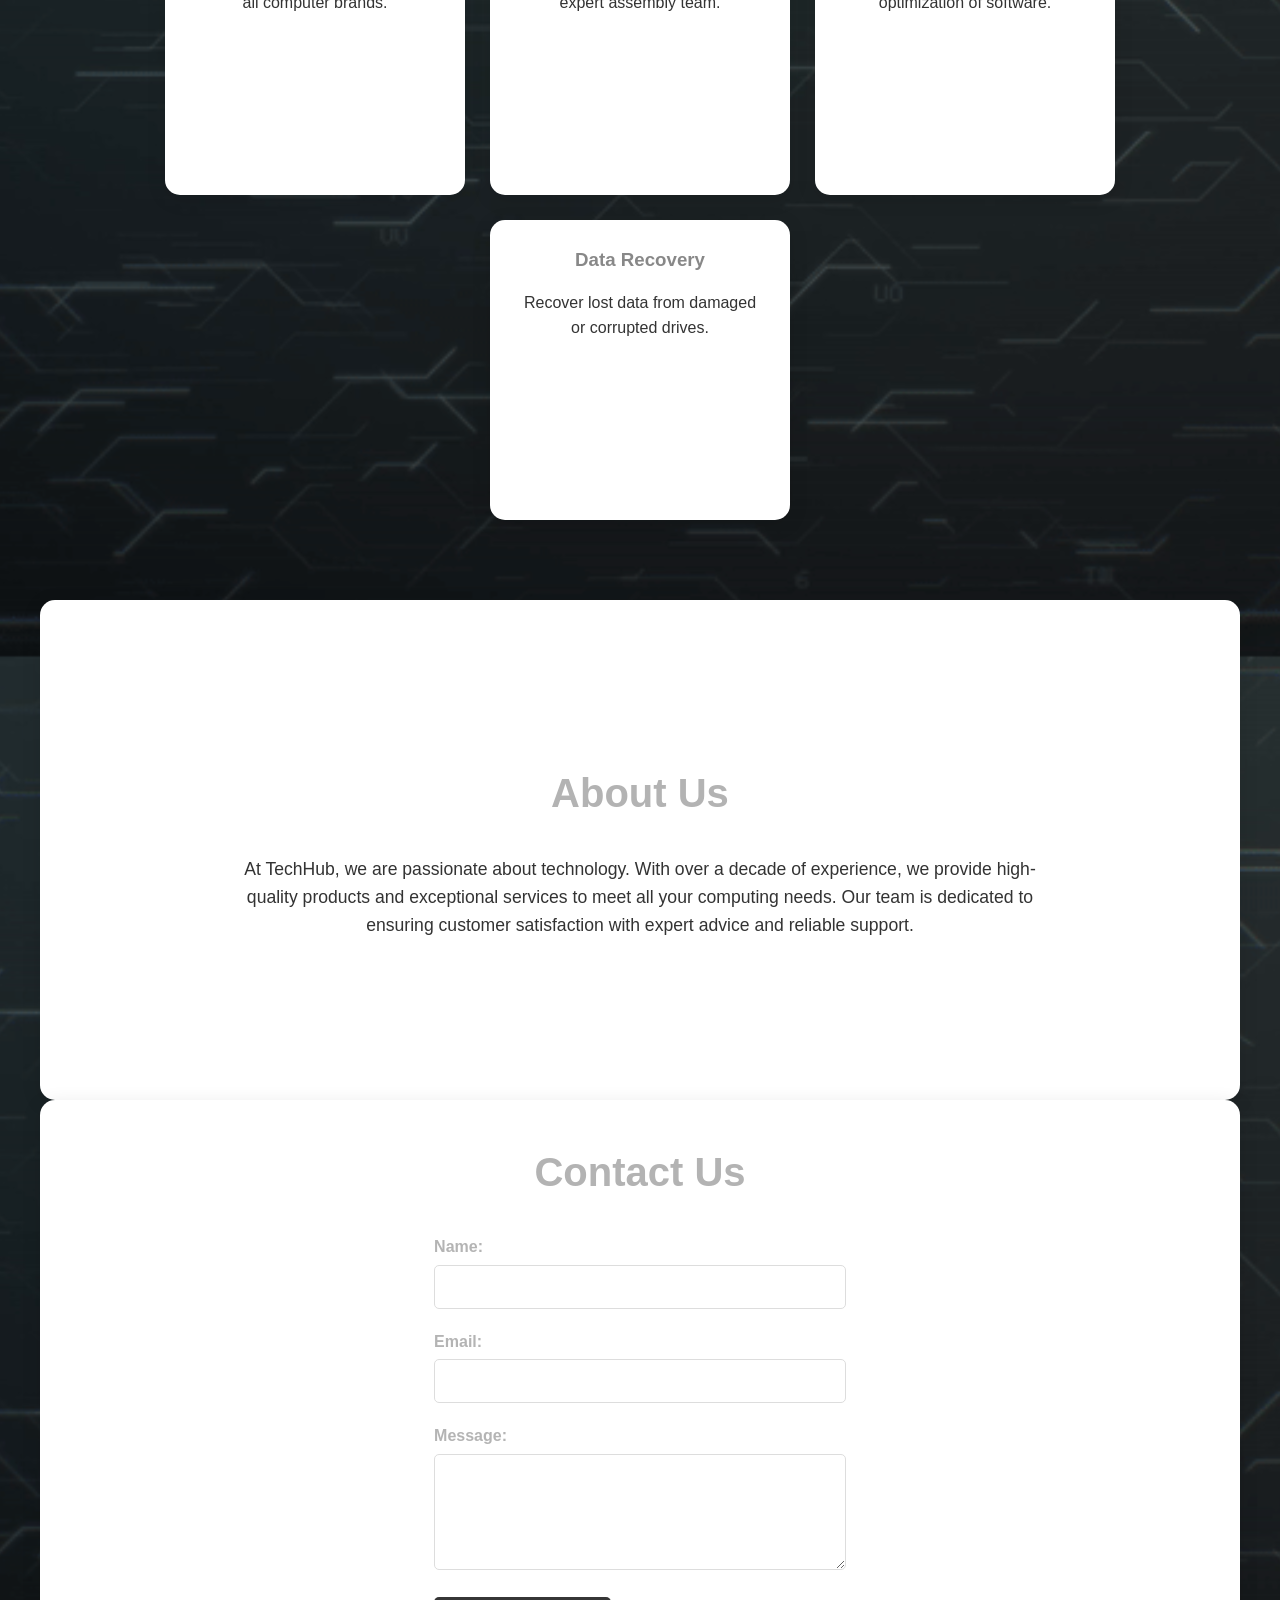
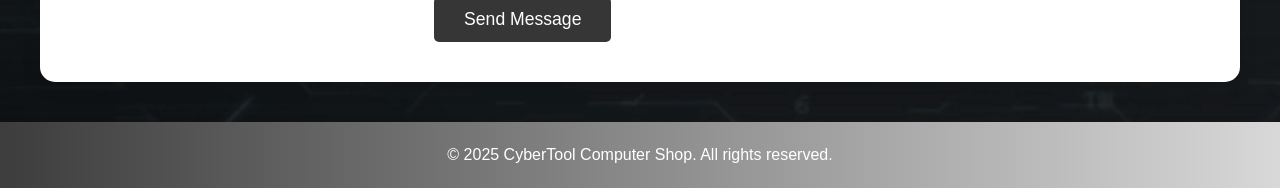
<file: computer show website/new.html>
<!DOCTYPE html>
<html lang="en">
<head>
    <meta charset="UTF-8">
    <meta name="viewport" content="width=device-width, initial-scale=1.0">
    <title>TechHub Computer Shop</title>
    <link rel="stylesheet" href="prototype.css">
    <style>
        /* Reset and Basic Styles */
        * {
            margin: 0;
            padding: 0;
            box-sizing: border-box;
            font-family: 'Segoe UI', Arial, sans-serif;
        }

        html {
            scroll-behavior: smooth;
        }

        body {
            background-image: url(background.gif);
            background-size: 2000px;
            background-position: center;
            background-color: #f0f2f5;
            color: #333;
            line-height: 1.6;
        }

        header {
            background: linear-gradient(to right, #535353, #617277);
            color: white;
            padding: 20px 0;
            position: fixed;
            width: 100%;
            top: 0;
            z-index: 1000;
            box-shadow: 0 2px 10px rgba(0, 0, 0, 0.2);
        }

        header h1 {
            text-align: center;
            font-size: 2.5em;
            margin-bottom: 10px;
        }

        nav {
            text-align: center;
        }

        nav ul {
            list-style: none;
            display: flex;
            justify-content: center;
            gap: 25px;
        }

        nav ul li a {
            color: white;
            text-decoration: none;
            font-size: 1.1em;
            padding: 10px 20px;
            border-radius: 5px;
            transition: background-color 0.3s, transform 0.3s;
        }

        nav ul li a:hover {
            background-color: #989b9e;
            transform: scale(1.1);
        }

        nav ul li a.active {
            background-color: #989b9e;
            font-weight: bold;
        }

        section {  
            padding: 80px 20px;
            min-height: 500px;
            display: flex;
            flex-direction: column;
            justify-content: center;
            max-width: 1200px;
            margin: 0 auto;
        }

        section h2 {
            text-align: center;
            font-size: 2.5em;
            color: #b3b3b3;
            margin-bottom: 30px;
        }

        /* Home Section */
        #home {
            background: linear-gradient(to bottom, #6b6c6d, #ffffff);
            background-size: cover;
            background-position: center;
            background-repeat: no-repeat;
            height: 400px;
            width: 100%;
            color: white;
            text-align: center;
        }
        #home p {
            font-size: 1.3em;
            max-width: 700px;
            margin: 20px auto;
        }

        #home .cta-button {
            display: inline-block;
            padding: 15px 30px;
            background-color: #585858;
            color: white;
            text-decoration: none;
            border-radius: 5px;
            margin-top: 20px;
            transition: background-color 0.3s;
        }

        #home .cta-button:hover {
            background-color: #494b4a;
        }

        /* Products Section */
        #products {
            padding-top: 120px; /* Extra padding to account for fixed header */
            padding: 15px;
        }

        #products .sub-nav {
            display: flex;
            justify-content: center;
            flex-wrap: wrap;
            gap: 15px;
            margin-bottom: 40px;
        }

        #products .sub-nav a {
            text-decoration: none;
            color: #333;
            background-color: #e9ecef;
            padding: 10px 20px;
            border-radius: 5px;
            font-size: 1em;
            transition: background-color 0.3s, color 0.3s;
            
        }
        
        #products .sub-nav a:hover>:not(:hover){
            filter: blur(1px);
        }

        #products .sub-nav a:hover,
        #products .sub-nav a.active {
            background-color: #3a3a3a;
            color: white;
        }

        #products .category {
            display: none; /* Hide all categories by default */
        }

        #products .category:target,
        #products #laptops:target ~ .category#laptops,
        #products #desktops:target ~ .category#desktops,
        #products #keyboards:target ~ .category#keyboards,
        #products #mice:target ~ .category#mice,
        #products #monitors:target ~ .category#monitors,
        #products #ram:target ~ .category#ram,
        #products #cpu:target ~ .category#cpu,
        #products #storage:target ~ .category#storage,
        #products #motherboards:target ~ .category#motherboards {
            display: inline-block; 
        }

        #products .category#laptops {
            display: block; 
        }

        #products .product-grid {
            display: grid;
            grid-template-columns: repeat(auto-fit, minmax(300px, 4fr));
            gap: 30px;
        }

        #products .product {
            background: white;
            border-radius: 15px;
            box-shadow: 0 4px 20px rgba(0, 0, 0, 0.1);
            padding: 20px;
            text-align: center;
            transition: transform 0.3s, box-shadow 0.3s;
        }

        #products .product:hover {
            transform: translateY(-10px);
            box-shadow: 0 8px 25px rgba(0, 0, 0, 0.2);
        }

        #products .product img {
            width: 100%;
            height: 200px;
            object-fit: cover;
            border-radius: 10px;
            margin-bottom: 15px;
        }

        #products .product h3 {
            margin-bottom: 10px;
            color: #949494;
        }

        #products .product p {
            font-size: 1.2em;
            color: #28a745;
            font-weight: bold;
        }

        #services .service-list {
            display: flex;
            flex-wrap: wrap;
            justify-content: center;
            gap: 25px;
        }

        #services .service {
            background: white;
            border-radius: 15px;
            box-shadow: 0 4px 20px rgba(0, 0, 0, 0.1);
            padding: 25px;
            width: 300px;
            height: 300px;
            text-align: center;
            transition: transform 0.3s, box-shadow 0.3s;
        }

        #services .service:hover {
            transform: translateY(-10px);
            box-shadow: 0 8px 25px rgba(0, 0, 0, 0.2);
        }

        #services .service h3 {
            margin-bottom: 15px;
            color: #888888;
        }

        #about {
            background-color: white;
            border-radius: 15px;
            padding: 40px;
            box-shadow: 0 4px 20px rgba(0, 0, 0, 0.1);
        }

        #about p {
            max-width: 800px;
            margin: 0 auto;
            text-align: center;
            font-size: 1.1em;
        }

        #contact {
            background-color: white;
            border-radius: 15px;
            padding: 40px;
            box-shadow: 0 4px 20px rgba(0, 0, 0, 0.1);
        }

        #contact form {
            max-width: 600px;
            margin: 0 auto;
        }

        #contact label {
            display: block;
            margin-bottom: 5px;
            font-weight: bold;
            color: #b4b4b4;
        }

        #contact input, #contact textarea {
            width: 100%;
            padding: 12px;
            margin-bottom: 20px;
            border: 1px solid #ddd;
            border-radius: 5px;
            font-size: 1em;
        }

        #contact button {
            background-color: #363636;
            color: white;
            padding: 12px 30px;
            border: none;
            border-radius: 5px;
            cursor: pointer;
            font-size: 1.1em;
            transition: background-color 0.3s;
        }

        #contact button:hover {
            background-color: #58595a;
        }

        footer {
            background: linear-gradient(to right, #3d3d3d, #d8d8d8);
            color: white;
            text-align: center;
            padding: 20px;
            margin-top: 40px;
        }

        @media (max-width: 768px) {
            nav ul {
                flex-direction: column;
                gap: 10px;
            }

            #products .sub-nav {
                flex-direction: column;
                align-items: center;
            }

            section {
                padding: 60px 15px;
            }

            #products .product-grid, #services .service-list {
                grid-template-columns: 1fr;
            }
        }
    </style>
</head>
<body>
    <header>
        <h1>TechHub Computer Shop</h1>
        <nav>
            <ul>
                <li><a href="#home">Home</a></li>
                <li><a href="#products">Products</a></li>
                <li><a href="#services">Services</a></li>
                <li><a href="#about">About Us</a></li>
                <li><a href="#contact">Contact Us</a></li> 
            </ul>
        </nav>
    </header>

    <section id="home">
        <h2>Welcome to TechHub</h2>
        <p>Your ultimate destination for cutting-edge computers, accessories, and top-notch services. Explore our wide range of products and let us power your tech journey!</p>
        <a href="#products" class="cta-button">Shop Now</a>
    </section>

    <section id="products">
        <h2>Our Products</h2>
        <div class="sub-nav">
            <a href="#laptops" class="product">Laptops</a>
            <a href="#desktops">Desktops</a>
            <a href="#keyboards">Keyboards</a>
            <a href="#mice">Mouse</a>
            <a href="#monitors">Monitors</a>
            <a href="#ram">RAM</a>
            <a href="#cpu">CPU</a>
            <a href="#storage">Storage</a>
            <a href="#motherboards">Motherboards</a>
        </div>

        <div id="laptops" class="category">
            <div class="product-grid">
                <div class="product">
                    <div class="product-gallery">
                        <div class="slides">
                            <img src="h732.png" alt="Laptop front">
                            <img src="laptop_2-removebg-preview (1).png" alt="Laptop side">
                            <img src="laptop_2-removebg-preview.png" alt="Laptop back">
                        </div>
                        <button class="prev">&#10094;</button>
                        <button class="next">&#10095;</button>
                    </div>
                    <h3>High-Performance Laptop</h3>
                    <p>$999</p>
                </div>
                <div class="product">
                    <div class="product-gallery">
                        <div class="slides">
                            <img src="h732.png" alt="Laptop front">
                            <img src="laptop_2-removebg-preview (1).png" alt="Laptop side">
                            <img src="laptop_2-removebg-preview.png" alt="Laptop back">
                        </div>
                        <button class="prev">&#10094;</button>
                        <button class="next">&#10095;</button>
                    </div>
                    <h3>Ultralight Ultrabook</h3>
                    <p>$1299</p>
                </div>
                <div class="product">
                    <div class="product-gallery">
                        <div class="slides">
                            <img src="h732.png" alt="Laptop front">
                            <img src="laptop_2-removebg-preview (1).png" alt="Laptop side">
                            <img src="laptop_2-removebg-preview.png" alt="Laptop back">
                        </div>
                        <button class="prev">&#10094;</button>
                        <button class="next">&#10095;</button>
                    </div>
                    <h3>Ultralight Ultrabook</h3>
                    <p>$1299</p>
                </div>
                <div class="product">
                    <div class="product-gallery">
                        <div class="slides">
                            <img src="h732.png" alt="Laptop front">
                            <img src="laptop_2-removebg-preview (1).png" alt="Laptop side">
                            <img src="laptop_2-removebg-preview.png" alt="Laptop back">
                        </div>
                        <button class="prev">&#10094;</button>
                        <button class="next">&#10095;</button>
                    </div>
                    <h3>Ultralight Ultrabook</h3>
                    <p>$1299</p>
                </div>
                <div class="product">
                    <div class="product-gallery">
                        <div class="slides">
                            <img src="h732.png" alt="Laptop front">
                            <img src="laptop_2-removebg-preview (1).png" alt="Laptop side">
                            <img src="laptop_2-removebg-preview.png" alt="Laptop back">
                        </div>
                        <button class="prev">&#10094;</button>
                        <button class="next">&#10095;</button>
                    </div>
                    <h3>Ultralight Ultrabook</h3>
                    <p>$1299</p>
                </div>
                <div class="product">
                    <div class="product-gallery">
                        <div class="slides">
                            <img src="h732.png" alt="Laptop front">
                            <img src="laptop_2-removebg-preview (1).png" alt="Laptop side">
                            <img src="laptop_2-removebg-preview.png" alt="Laptop back">
                        </div>
                        <button class="prev">&#10094;</button>
                        <button class="next">&#10095;</button>
                    </div>
                    <h3>Ultralight Ultrabook</h3>
                    <p>$1299</p>
                </div>
            </div>
        </div>

        <div id="desktops" class="category">
            <div class="product-grid">
                <div class="product">
                    <div class="product-gallery">
                        <div class="slides">
                            <img src="Desktop_PC-removebg-preview.png" alt="Laptop front">
                            <img src="Desktop_PC-removebg-preview.png" alt="Laptop side">
                            <img src="Desktop_PC-removebg-preview.png" alt="Laptop back">
                        </div>
                        <button class="prev">&#10094;</button>
                        <button class="next">&#10095;</button>
                    </div>
                    <h3>Gaming Desktop</h3>
                    <p>$1499</p>
                </div>
                <div class="product">
                    <div class="product-gallery">
                        <div class="slides">
                            <img src="Desktop_PC-removebg-preview.png" alt="Laptop front">
                            <img src="Desktop_PC-removebg-preview.png" alt="Laptop side">
                            <img src="Desktop_PC-removebg-preview.png" alt="Laptop back">
                        </div>
                        <button class="prev">&#10094;</button>
                        <button class="next">&#10095;</button>
                    </div>
                    <h3>Workstation PC</h3>
                    <p>$1999</p>
                </div>
                <div class="product">
                    <div class="product-gallery">
                        <div class="slides">
                            <img src="Desktop_PC-removebg-preview.png" alt="Laptop front">
                            <img src="Desktop_PC-removebg-preview.png" alt="Laptop side">
                            <img src="Desktop_PC-removebg-preview.png" alt="Laptop back">
                        </div>
                        <button class="prev">&#10094;</button>
                        <button class="next">&#10095;</button>
                    </div>
                    <h3>Workstation PC</h3>
                    <p>$1999</p>
                </div>
                <div class="product">
                    <div class="product-gallery">
                        <div class="slides">
                            <img src="Desktop_PC-removebg-preview.png" alt="Laptop front">
                            <img src="Desktop_PC-removebg-preview.png" alt="Laptop side">
                            <img src="Desktop_PC-removebg-preview.png" alt="Laptop back">
                        </div>
                        <button class="prev">&#10094;</button>
                        <button class="next">&#10095;</button>
                    </div>
                    <h3>Workstation PC</h3>
                    <p>$1999</p>
                </div>
                <div class="product">
                    <div class="product-gallery">
                        <div class="slides">
                            <img src="Desktop_PC-removebg-preview.png" alt="Laptop front">
                            <img src="Desktop_PC-removebg-preview.png" alt="Laptop side">
                            <img src="Desktop_PC-removebg-preview.png" alt="Laptop back">
                        </div>
                        <button class="prev">&#10094;</button>
                        <button class="next">&#10095;</button>
                    </div>
                    <h3>Workstation PC</h3>
                    <p>$1999</p>
                </div>
                <div class="product">
                    <div class="product-gallery">
                        <div class="slides">
                            <img src="Desktop_PC-removebg-preview.png" alt="Laptop front">
                            <img src="Desktop_PC-removebg-preview.png" alt="Laptop side">
                            <img src="Desktop_PC-removebg-preview.png" alt="Laptop back">
                        </div>
                        <button class="prev">&#10094;</button>
                        <button class="next">&#10095;</button>
                    </div>
                    <h3>Workstation PC</h3>
                    <p>$1999</p>
                </div>
            </div>
        </div>

        <div id="keyboards" class="category">
            <div class="product-grid">
                <div class="product">
                    <div class="product-gallery">
                        <div class="slides">
                            <img src="keyboard-removebg-preview.png" alt="Laptop front">
                            <img src="keyboard-removebg-preview.png" alt="Laptop side">
                            <img src="keyboard-removebg-preview.png" alt="Laptop back">
                        </div>
                        <button class="prev">&#10094;</button>
                        <button class="next">&#10095;</button>
                    </div>
                    <h3>Mechanical Keyboard</h3>
                    <p>$89</p>
                </div>
                <div class="product">
                    <div class="product-gallery">
                        <div class="slides">
                            <img src="keyboard-removebg-preview.png" alt="Laptop front">
                            <img src="keyboard-removebg-preview.png" alt="Laptop side">
                            <img src="keyboard-removebg-preview.png" alt="Laptop back">
                        </div>
                        <button class="prev">&#10094;</button>
                        <button class="next">&#10095;</button>
                    </div>
                    <h3>RGB Keyboard</h3>
                    <p>$129</p>
                </div>
                <div class="product">
                    <div class="product-gallery">
                        <div class="slides">
                            <img src="keyboard-removebg-preview.png" alt="Laptop front">
                            <img src="keyboard-removebg-preview.png" alt="Laptop side">
                            <img src="keyboard-removebg-preview.png" alt="Laptop back">
                        </div>
                        <button class="prev">&#10094;</button>
                        <button class="next">&#10095;</button>
                    </div>
                    <h3>RGB Keyboard</h3>
                    <p>$129</p>
                </div>
                <div class="product">
                    <div class="product-gallery">
                        <div class="slides">
                            <img src="keyboard-removebg-preview.png" alt="Laptop front">
                            <img src="keyboard-removebg-preview.png" alt="Laptop side">
                            <img src="keyboard-removebg-preview.png" alt="Laptop back">
                        </div>
                        <button class="prev">&#10094;</button>
                        <button class="next">&#10095;</button>
                    </div>
                    <h3>RGB Keyboard</h3>
                    <p>$129</p>
                </div>
                <div class="product">
                    <div class="product-gallery">
                        <div class="slides">
                            <img src="keyboard-removebg-preview.png" alt="Laptop front">
                            <img src="keyboard-removebg-preview.png" alt="Laptop side">
                            <img src="keyboard-removebg-preview.png" alt="Laptop back">
                        </div>
                        <button class="prev">&#10094;</button>
                        <button class="next">&#10095;</button>
                    </div>
                    <h3>RGB Keyboard</h3>
                    <p>$129</p>
                </div>
                <div class="product">
                    <div class="product-gallery">
                        <div class="slides">
                            <img src="keyboard-removebg-preview.png" alt="Laptop front">
                            <img src="keyboard-removebg-preview.png" alt="Laptop side">
                            <img src="keyboard-removebg-preview.png" alt="Laptop back">
                        </div>
                        <button class="prev">&#10094;</button>
                        <button class="next">&#10095;</button>
                    </div>
                    <h3>RGB Keyboard</h3>
                    <p>$129</p>
                </div>
            </div>
        </div>

        <div id="mice" class="category">
            <div class="product-grid">
                <div class="product">
                    <div class="product-gallery">
                        <div class="slides">
                            <img src="mouse side.jpg" alt="Laptop front">
                            <img src="mouse top.png" alt="Laptop side">
                            <img src="mouse side.jpg" alt="Laptop back">
                        </div>
                        <button class="prev">&#10094;</button>
                        <button class="next">&#10095;</button>
                    </div>
                    <h3>Wireless Mouse</h3>
                    <p>$49</p>
                </div>
                <div class="product">
                    <div class="product-gallery">
                        <div class="slides">
                            <img src="mouse side.jpg" alt="Laptop front">
                            <img src="mouse top.png" alt="Laptop side">
                            <img src="mouse side.jpg" alt="Laptop back">
                        </div>
                        <button class="prev">&#10094;</button>
                        <button class="next">&#10095;</button>
                    </div>
                    <h3>Gaming Mouse</h3>
                    <p>$79</p>
                </div>
                <div class="product">
                    <div class="product-gallery">
                        <div class="slides">
                            <img src="mouse side.jpg" alt="Laptop front">
                            <img src="mouse top.png" alt="Laptop side">
                            <img src="mouse side.jpg" alt="Laptop back">
                        </div>
                        <button class="prev">&#10094;</button>
                        <button class="next">&#10095;</button>
                    </div>
                    <h3>Gaming Mouse</h3>
                    <p>$79</p>
                </div>
                <div class="product">
                    <div class="product-gallery">
                        <div class="slides">
                            <img src="mouse side.jpg" alt="Laptop front">
                            <img src="mouse top.png" alt="Laptop side">
                            <img src="mouse side.jpg" alt="Laptop back">
                        </div>
                        <button class="prev">&#10094;</button>
                        <button class="next">&#10095;</button>
                    </div>
                    <h3>Gaming Mouse</h3>
                    <p>$79</p>
                </div>
                <div class="product">
                    <div class="product-gallery">
                        <div class="slides">
                            <img src="mouse side.jpg" alt="Laptop front">
                            <img src="mouse top.png" alt="Laptop side">
                            <img src="mouse side.jpg" alt="Laptop back">
                        </div>
                        <button class="prev">&#10094;</button>
                        <button class="next">&#10095;</button>
                    </div>
                    <h3>Gaming Mouse</h3>
                    <p>$79</p>
                </div>
                <div class="product">
                    <div class="product-gallery">
                        <div class="slides">
                            <img src="mouse side.jpg" alt="Laptop front">
                            <img src="mouse top.png" alt="Laptop side">
                            <img src="mouse side.jpg" alt="Laptop back">
                        </div>
                        <button class="prev">&#10094;</button>
                        <button class="next">&#10095;</button>
                    </div>
                    <h3>Gaming Mouse</h3>
                    <p>$79</p>
                </div>
            </div>
        </div>

        <div id="monitors" class="category">
            <div class="product-grid">
                <div class="product">
                    <div class="product-gallery">
                        <div class="slides">
                            <img src="monitor1-removebg-preview.png" alt="Laptop front">
                            <img src="monitor_2-removebg-preview.png" alt="Laptop side">
                            <img src="monitor_3-removebg-preview.png" alt="Laptop back">
                        </div>
                        <button class="prev">&#10094;</button>
                        <button class="next">&#10095;</button>
                    </div>
                    <h3>4K Monitor</h3>
                    <p>$299</p>
                </div>
                <div class="product">
                    <div class="product-gallery">
                        <div class="slides">
                            <img src="monitor1-removebg-preview.png" alt="Laptop front">
                            <img src="monitor_2-removebg-preview.png" alt="Laptop side">
                            <img src="monitor_3-removebg-preview.png" alt="Laptop back">
                        </div>
                        <button class="prev">&#10094;</button>
                        <button class="next">&#10095;</button>
                    </div>
                    <h3>Ultrawide Monitor</h3>
                    <p>$499</p>
                </div>
                <div class="product">
                    <div class="product-gallery">
                        <div class="slides">
                            <img src="monitor1-removebg-preview.png" alt="Laptop front">
                            <img src="monitor_2-removebg-preview.png" alt="Laptop side">
                            <img src="monitor_3-removebg-preview.png" alt="Laptop back">
                        </div>
                        <button class="prev">&#10094;</button>
                        <button class="next">&#10095;</button>
                    </div>
                    <h3>Ultrawide Monitor</h3>
                    <p>$499</p>
                </div>
                <div class="product">
                    <div class="product-gallery">
                        <div class="slides">
                            <img src="monitor1-removebg-preview.png" alt="Laptop front">
                            <img src="monitor_2-removebg-preview.png" alt="Laptop side">
                            <img src="monitor_3-removebg-preview.png" alt="Laptop back">
                        </div>
                        <button class="prev">&#10094;</button>
                        <button class="next">&#10095;</button>
                    </div>
                    <h3>Ultrawide Monitor</h3>
                    <p>$499</p>
                </div>
                <div class="product">
                    <div class="product-gallery">
                        <div class="slides">
                            <img src="monitor1-removebg-preview.png" alt="Laptop front">
                            <img src="monitor_2-removebg-preview.png" alt="Laptop side">
                            <img src="monitor_3-removebg-preview.png" alt="Laptop back">
                        </div>
                        <button class="prev">&#10094;</button>
                        <button class="next">&#10095;</button>
                    </div>
                    <h3>Ultrawide Monitor</h3>
                    <p>$499</p>
                </div>
                <div class="product">
                    <div class="product-gallery">
                        <div class="slides">
                            <img src="monitor1-removebg-preview.png" alt="Laptop front">
                            <img src="monitor_2-removebg-preview.png" alt="Laptop side">
                            <img src="monitor_3-removebg-preview.png" alt="Laptop back">
                        </div>
                        <button class="prev">&#10094;</button>
                        <button class="next">&#10095;</button>
                    </div>
                    <h3>Ultrawide Monitor</h3>
                    <p>$499</p>
                </div>
            </div>
        </div>

        <div id="ram" class="category">
            <div class="product-grid">
                <div class="product">
                    <div class="product-gallery">
                        <div class="slides">
                            <img src="RAM_1-removebg-preview.png" alt="Laptop front">
                            <img src="RAM_2-removebg-preview.png" alt="Laptop side">
                            <img src="RAM_3-removebg-preview.png" alt="Laptop back">
                        </div>
                        <button class="prev">&#10094;</button>
                        <button class="next">&#10095;</button>
                    </div>
                    <h3>16GB DDR4 RAM</h3>
                    <p>$79</p>
                </div>
                <div class="product">
                    <div class="product-gallery">
                        <div class="slides">
                            <img src="RAM_1-removebg-preview.png" alt="Laptop front">
                            <img src="RAM_2-removebg-preview.png" alt="Laptop side">
                            <img src="RAM_3-removebg-preview.png" alt="Laptop back">
                        </div>
                        <button class="prev">&#10094;</button>
                        <button class="next">&#10095;</button>
                    </div>
                    <h3>32GB DDR4 RAM</h3>
                    <p>$149</p>
                </div>
                <div class="product">
                    <div class="product-gallery">
                        <div class="slides">
                            <img src="RAM_1-removebg-preview.png" alt="Laptop front">
                            <img src="RAM_2-removebg-preview.png" alt="Laptop side">
                            <img src="RAM_3-removebg-preview.png" alt="Laptop back">
                        </div>
                        <button class="prev">&#10094;</button>
                        <button class="next">&#10095;</button>
                    </div>
                    <h3>32GB DDR4 RAM</h3>
                    <p>$149</p>
                </div>
                <div class="product">
                    <div class="product-gallery">
                        <div class="slides">
                            <img src="RAM_1-removebg-preview.png" alt="Laptop front">
                            <img src="RAM_2-removebg-preview.png" alt="Laptop side">
                            <img src="RAM_3-removebg-preview.png" alt="Laptop back">
                        </div>
                        <button class="prev">&#10094;</button>
                        <button class="next">&#10095;</button>
                    </div>
                    <h3>32GB DDR4 RAM</h3>
                    <p>$149</p>
                </div>
                <div class="product">
                    <div class="product-gallery">
                        <div class="slides">
                            <img src="RAM_1-removebg-preview.png" alt="Laptop front">
                            <img src="RAM_2-removebg-preview.png" alt="Laptop side">
                            <img src="RAM_3-removebg-preview.png" alt="Laptop back">
                        </div>
                        <button class="prev">&#10094;</button>
                        <button class="next">&#10095;</button>
                    </div>
                    <h3>32GB DDR4 RAM</h3>
                    <p>$149</p>
                </div>
                <div class="product">
                    <div class="product-gallery">
                        <div class="slides">
                            <img src="RAM_1-removebg-preview.png" alt="Laptop front">
                            <img src="RAM_2-removebg-preview.png" alt="Laptop side">
                            <img src="RAM_3-removebg-preview.png" alt="Laptop back">
                        </div>
                        <button class="prev">&#10094;</button>
                        <button class="next">&#10095;</button>
                    </div>
                    <h3>32GB DDR4 RAM</h3>
                    <p>$149</p>
                </div>
            </div>
        </div>

        <div id="cpu" class="category">
            <div class="product-grid">
                <div class="product">
                    <div class="product-gallery">
                        <div class="slides">
                            <img src="CPU_1-removebg-preview.png" alt="Laptop front">
                            <img src="CPU_2-removebg-preview.png" alt="Laptop side">
                            <img src="CPU_3-removebg-preview.png" alt="Laptop back">
                        </div>
                        <button class="prev">&#10094;</button>
                        <button class="next">&#10095;</button>
                    </div>
                    <h3>Intel core Ultra</h3>
                    <p>$499</p>
                </div>
                <div class="product">
                    <div class="product-gallery">
                        <div class="slides">
                            <img src="CPU_1-removebg-preview.png" alt="Laptop front">
                            <img src="CPU_2-removebg-preview.png" alt="Laptop side">
                            <img src="CPU_3-removebg-preview.png" alt="Laptop back">
                        </div>
                        <button class="prev">&#10094;</button>
                        <button class="next">&#10095;</button>
                    </div>
                    <h3>Intel core Ultra</h3>
                    <p>$499</p>
                </div>
                <div class="product">
                    <div class="product-gallery">
                        <div class="slides">
                            <img src="CPU_1-removebg-preview.png" alt="Laptop front">
                            <img src="CPU_2-removebg-preview.png" alt="Laptop side">
                            <img src="CPU_3-removebg-preview.png" alt="Laptop back">
                        </div>
                        <button class="prev">&#10094;</button>
                        <button class="next">&#10095;</button>
                    </div>
                    <h3>Intel core Ultra</h3>
                    <p>$499</p>
                </div>
                <div class="product">
                    <div class="product-gallery">
                        <div class="slides">
                            <img src="CPU_1-removebg-preview.png" alt="Laptop front">
                            <img src="CPU_2-removebg-preview.png" alt="Laptop side">
                            <img src="CPU_3-removebg-preview.png" alt="Laptop back">
                        </div>
                        <button class="prev">&#10094;</button>
                        <button class="next">&#10095;</button>
                    </div>
                    <h3>Intel core Ultra</h3>
                    <p>$499</p>
                </div>
                <div class="product">
                    <div class="product-gallery">
                        <div class="slides">
                            <img src="CPU_1-removebg-preview.png" alt="Laptop front">
                            <img src="CPU_2-removebg-preview.png" alt="Laptop side">
                            <img src="CPU_3-removebg-preview.png" alt="Laptop back">
                        </div>
                        <button class="prev">&#10094;</button>
                        <button class="next">&#10095;</button>
                    </div>
                    <h3>Intel core Ultra</h3>
                    <p>$499</p>
                </div>
                <div class="product">
                    <div class="product-gallery">
                        <div class="slides">
                            <img src="CPU_1-removebg-preview.png" alt="Laptop front">
                            <img src="CPU_2-removebg-preview.png" alt="Laptop side">
                            <img src="CPU_3-removebg-preview.png" alt="Laptop back">
                        </div>
                        <button class="prev">&#10094;</button>
                        <button class="next">&#10095;</button>
                    </div>
                    <h3>Intel core Ultra</h3>
                    <p>$499</p>
                </div>
            </div>
        </div>

        <div id="storage" class="category">
            <div class="product-grid">
                <div class="product">
                    <div class="product-gallery">
                        <div class="slides">
                            <img src="SSD 1.jpg" alt="Laptop front">
                            <img src="SSD 2.jpg" alt="Laptop side">
                            <img src="SSD 3.jpg" alt="Laptop back">
                        </div>
                        <button class="prev">&#10094;</button>
                        <button class="next">&#10095;</button>
                    </div>
                    <h3>2TB NVMe SSD</h3>
                    <p>$129</p>
                </div>
                <div class="product">
                    <div class="product-gallery">
                        <div class="slides">
                            <img src="SSD 1.jpg" alt="Laptop front">
                            <img src="SSD 2.jpg" alt="Laptop side">
                            <img src="SSD 3.jpg" alt="Laptop back">
                        </div>
                        <button class="prev">&#10094;</button>
                        <button class="next">&#10095;</button>
                    </div>
                    <h3>2TB NVMe SSD</h3>
                    <p>$89</p>
                </div>
                <div class="product">
                    <div class="product-gallery">
                        <div class="slides">
                            <img src="SSD 1.jpg" alt="Laptop front">
                            <img src="SSD 2.jpg" alt="Laptop side">
                            <img src="SSD 3.jpg" alt="Laptop back">
                        </div>
                        <button class="prev">&#10094;</button>
                        <button class="next">&#10095;</button>
                    </div>
                    <h3>2TB NVMe SSD</h3>
                    <p>$89</p>
                </div>
                <div class="product">
                    <div class="product-gallery">
                        <div class="slides">
                            <img src="SSD 1.jpg" alt="Laptop front">
                            <img src="SSD 2.jpg" alt="Laptop side">
                            <img src="SSD 3.jpg" alt="Laptop back">
                        </div>
                        <button class="prev">&#10094;</button>
                        <button class="next">&#10095;</button>
                    </div>
                    <h3>2TB NVMe SSD</h3>
                    <p>$89</p>
                </div>
                <div class="product">
                    <div class="product-gallery">
                        <div class="slides">
                            <img src="SSD 1.jpg" alt="Laptop front">
                            <img src="SSD 2.jpg" alt="Laptop side">
                            <img src="SSD 3.jpg" alt="Laptop back">
                        </div>
                        <button class="prev">&#10094;</button>
                        <button class="next">&#10095;</button>
                    </div>
                    <h3>2TB NVMe SSD</h3>
                    <p>$89</p>
                </div>
                <div class="product">
                    <div class="product-gallery">
                        <div class="slides">
                            <img src="SSD 1.jpg" alt="Laptop front">
                            <img src="SSD 2.jpg" alt="Laptop side">
                            <img src="SSD 3.jpg" alt="Laptop back">
                        </div>
                        <button class="prev">&#10094;</button>
                        <button class="next">&#10095;</button>
                    </div>
                    <h3>2TB NVMe SSD</h3>
                    <p>$89</p>
                </div>
            </div>
        </div>

        <div id="motherboards" class="category">
            <div class="product-grid">
                <div class="product">
                    <div class="product-gallery">
                        <div class="slides">
                            <img src="Mother_board-removebg-preview.png" alt="Laptop front">
                            <img src="Mother_board_2-removebg-preview.png" alt="Laptop side">
                            <img src="Mother_board_3-removebg-preview.png" alt="Laptop back">
                        </div>
                        <button class="prev">&#10094;</button>
                        <button class="next">&#10095;</button>
                    </div>
                    <h3>ATX Motherboard</h3>
                    <p>$199</p>
                </div>
                <div class="product">
                    <div class="product-gallery">
                        <div class="slides">
                            <img src="Mother_board-removebg-preview.png" alt="Laptop front">
                            <img src="Mother_board_2-removebg-preview.png" alt="Laptop side">
                            <img src="Mother_board_3-removebg-preview.png" alt="Laptop back">
                        </div>
                        <button class="prev">&#10094;</button>
                        <button class="next">&#10095;</button>
                    </div>
                    <h3>Micro ATX Motherboard</h3>
                    <p>$149</p>
                </div>
                <div class="product">
                    <div class="product-gallery">
                        <div class="slides">
                            <img src="Mother_board-removebg-preview.png" alt="Laptop front">
                            <img src="Mother_board_2-removebg-preview.png" alt="Laptop side">
                            <img src="Mother_board_3-removebg-preview.png" alt="Laptop back">
                        </div>
                        <button class="prev">&#10094;</button>
                        <button class="next">&#10095;</button>
                    </div>
                    <h3>Micro ATX Motherboard</h3>
                    <p>$149</p>
                </div>
                <div class="product">
                    <div class="product-gallery">
                        <div class="slides">
                            <img src="Mother_board-removebg-preview.png" alt="Laptop front">
                            <img src="Mother_board_2-removebg-preview.png" alt="Laptop side">
                            <img src="Mother_board_3-removebg-preview.png" alt="Laptop back">
                        </div>
                        <button class="prev">&#10094;</button>
                        <button class="next">&#10095;</button>
                    </div>
                    <h3>Micro ATX Motherboard</h3>
                    <p>$149</p>
                </div>
                <div class="product">
                    <div class="product-gallery">
                        <div class="slides">
                            <img src="Mother_board-removebg-preview.png" alt="Laptop front">
                            <img src="Mother_board_2-removebg-preview.png" alt="Laptop side">
                            <img src="Mother_board_3-removebg-preview.png" alt="Laptop back">
                        </div>
                        <button class="prev">&#10094;</button>
                        <button class="next">&#10095;</button>
                    </div>
                    <h3>Micro ATX Motherboard</h3>
                    <p>$149</p>
                </div>
                <div class="product">
                    <div class="product-gallery">
                        <div class="slides">
                            <img src="Mother_board-removebg-preview.png" alt="Laptop front">
                            <img src="Mother_board_2-removebg-preview.png" alt="Laptop side">
                            <img src="Mother_board_3-removebg-preview.png" alt="Laptop back">
                        </div>
                        <button class="prev">&#10094;</button>
                        <button class="next">&#10095;</button>
                    </div>
                    <h3>Micro ATX Motherboard</h3>
                    <p>$149</p>
                </div>
            </div>
        </div>
    </section>

    <section id="services">
        <h2>Our Services</h2>
        <div class="service-list">
            <div class="service">
                <h3>Computer Repair</h3>
                <p>Fast and reliable repair services for all computer brands.</p>
            </div>
            <div class="service">
                <h3>Custom PC Builds</h3>
                <p>Create your dream PC with our expert assembly team.</p>
            </div>
            <div class="service">
                <h3>Software Solutions</h3>
                <p>Professional installation and optimization of software.</p>
            </div>
            <div class="service">
                <h3>Data Recovery</h3>
                <p>Recover lost data from damaged or corrupted drives.</p>
            </div>
        </div>
    </section>

    <section id="about">
        <h2>About Us</h2>
        <p>At TechHub, we are passionate about technology. With over a decade of experience, we provide high-quality products and exceptional services to meet all your computing needs. Our team is dedicated to ensuring customer satisfaction with expert advice and reliable support.</p>
    </section>

    <section id="contact">
        <h2>Contact Us</h2>
        <form>
            <label for="name">Name:</label>
            <input type="text" id="name" name="name" required>

            <label for="email">Email:</label>
            <input type="email" id="email" name="email" required>

            <label for="message">Message:</label>
            <textarea id="message" name="message" rows="5" required></textarea>

            <button type="submit">Send Message</button>
        </form>
    </section>

    <footer>
        <p>&copy; 2025 CyberTool Computer Shop. All rights reserved.</p>
    </footer>

    <script>
        document.querySelectorAll('.product-gallery').forEach(gallery => {
        const slides = gallery.querySelector('.slides');
        const images = slides.querySelectorAll('img');
        const prevBtn = gallery.querySelector('.prev');
        const nextBtn = gallery.querySelector('.next');
        let index = 0;

        function showSlide(i) {
            index = (i + images.length) % images.length;
            slides.style.transform = `translateX(${-index * 100}%)`;
        }

        prevBtn.addEventListener('click', () => showSlide(index - 1));
        nextBtn.addEventListener('click', () => showSlide(index + 1));

        // Optional: auto-slide every 4 seconds
        setInterval(() => showSlide(index + 1), 4000);
    });
    </script>

</body>
</html>
</file>
<file: computer show website/prototype.css>
.top-header {
    /* Set the background image and path */
    background-image: url(cyber.jpg);
    
    /* Other properties to style the image */
    background-size: cover;
    background-position: center;
    background-repeat: no-repeat;
    height: 300px; /* Or another height, as needed */
    width: 100%;
}
.product-gallery {
  position: relative;
  width: 100%;
  height: 180px;
  overflow: hidden;
  border-radius: 8px;
}

.product-gallery .slides {
  display: flex;
  transition: transform 0.4s ease;
  width: 100%;
  border-image: fill;
}

.product-gallery img {
  width: 100%;
  height: 180px;
  object-fit: cover;
  flex-shrink: 0;
}

.product-gallery button {
  position: absolute;
  top: 50%;
  transform: translateY(-50%);
  background: rgba(0,0,0,0.4);
  color: white;
  border: none;
  font-size: 20px;
  padding: 4px 8px;
  cursor: pointer;
  border-radius: 50%;
}

.product-gallery .prev { left: 8px; }
.product-gallery .next { right: 8px; }

.product-gallery button:hover {
  background: rgba(0,0,0,0.7);
}
</file>
